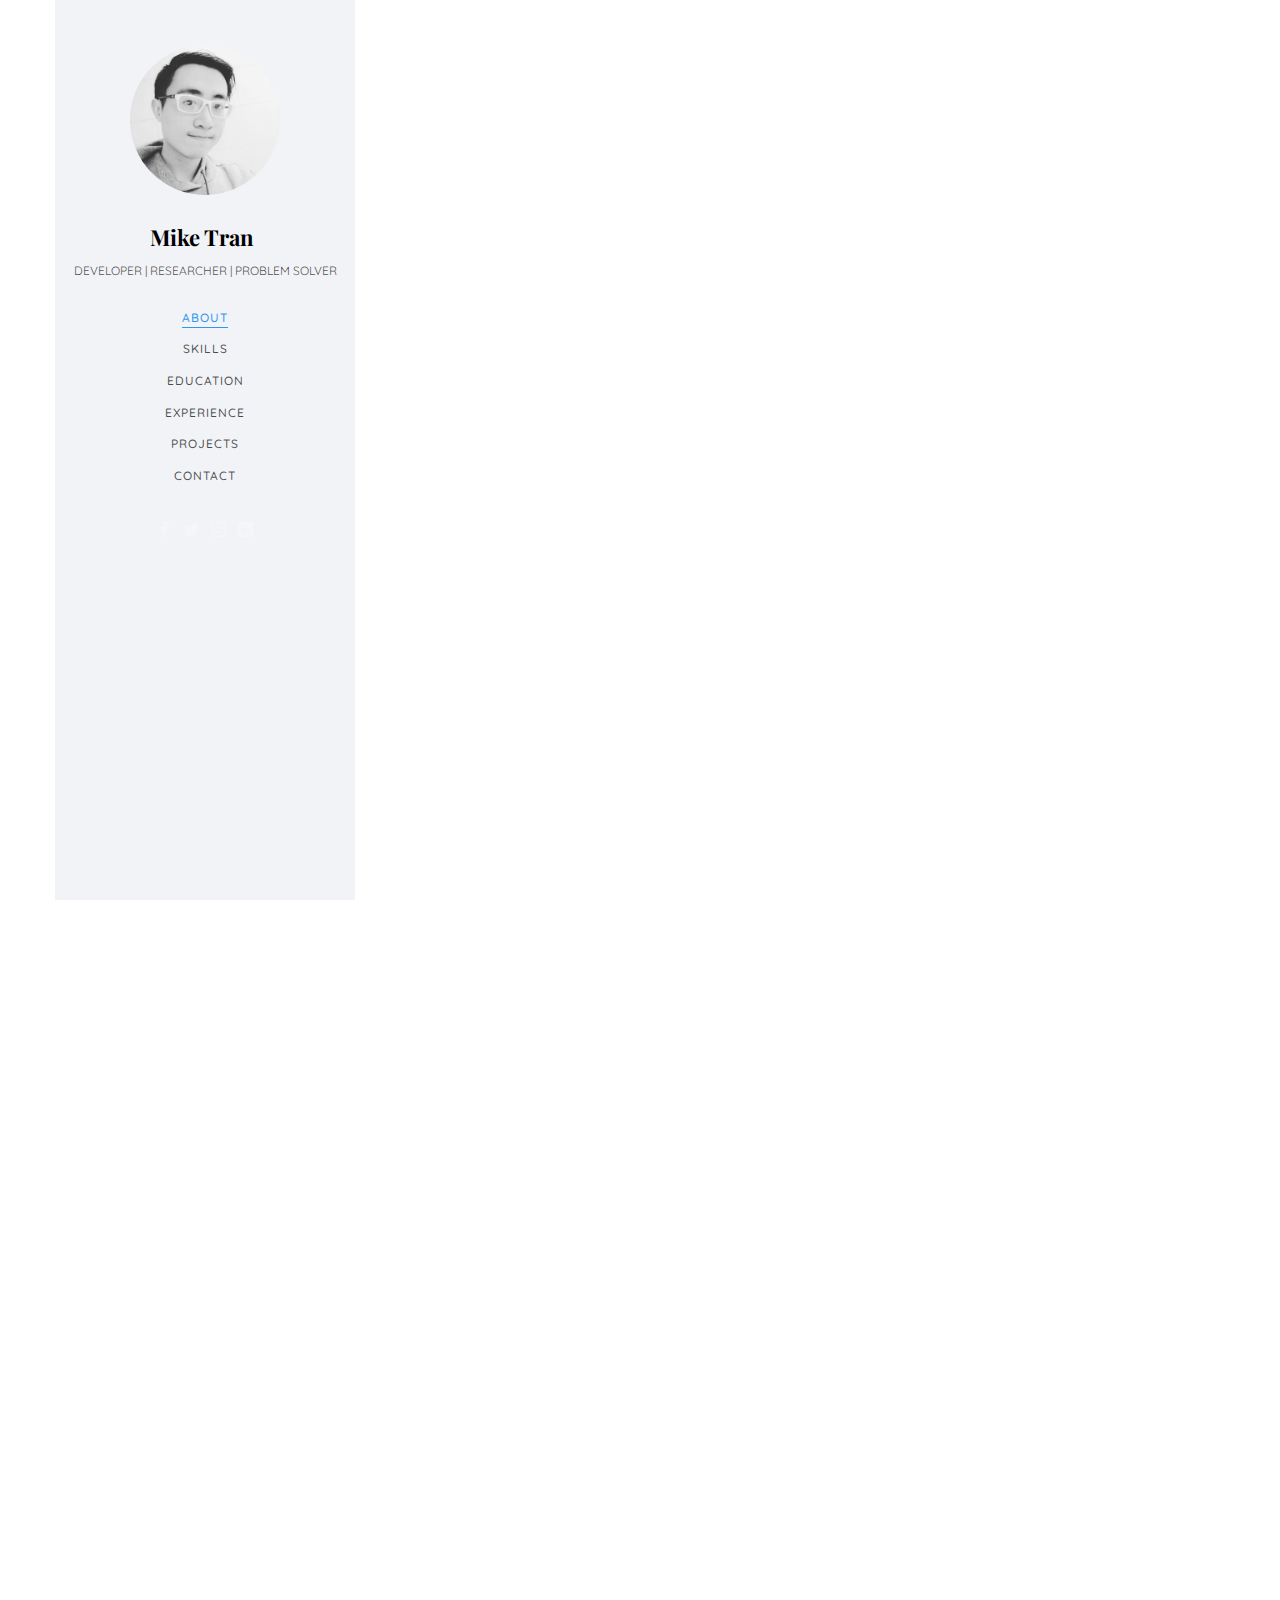
<file: index.html>
<!DOCTYPE HTML>
<html>
	<head>
	<meta charset="utf-8">
	<meta http-equiv="X-UA-Compatible" content="IE=edge">
	<title>Mike Tran</title>
	<meta name="viewport" content="width=device-width, initial-scale=1">
	<meta name="description" content="" />
	<meta name="keywords" content="portfolio, personal, CV, resume" />
	<meta name="author" content="mike-tran" />

  <!-- Facebook and Twitter integration -->
	<meta property="og:title" content=""/>
	<meta property="og:image" content=""/>
	<meta property="og:url" content=""/>
	<meta property="og:site_name" content=""/>
	<meta property="og:description" content=""/>
	<meta name="twitter:title" content="" />
	<meta name="twitter:image" content="" />
	<meta name="twitter:url" content="" />
	<meta name="twitter:card" content="" />

	<!-- Place favicon.ico and apple-touch-icon.png in the root directory -->
	<!-- <link rel="shortcut icon" href="favicon.ico"> -->

	<link href="https://fonts.googleapis.com/css?family=Quicksand:300,400,500,700" rel="stylesheet">
	<link href="https://fonts.googleapis.com/css?family=Playfair+Display:400,400i,700" rel="stylesheet">
	
	<!-- Animate.css -->
	<link rel="stylesheet" href="css/animate.css">
	<!-- Icomoon Icon Fonts-->
	<link rel="stylesheet" href="css/icomoon.css">
	<!-- Bootstrap  -->
	<link rel="stylesheet" href="css/bootstrap.css">
	<!-- Flexslider  -->
	<link rel="stylesheet" href="css/flexslider.css">
	<!-- Flaticons  -->
	<!-- <link rel="stylesheet" href="fonts/flaticon/font/flaticon.css"> -->
	<!-- Owl Carousel -->
	<link rel="stylesheet" href="css/owl.carousel.min.css">
	<link rel="stylesheet" href="css/owl.theme.default.min.css">
	<!-- Theme style  -->
	<link rel="stylesheet" href="css/style.css">

	<!-- Modernizr JS -->
	<script src="js/modernizr-2.6.2.min.js"></script>
	<!-- FOR IE9 below -->
	<!--[if lt IE 9]>
	<script src="js/respond.min.js"></script>
	<![endif]-->

	</head>
	<body>
	<div id="colorlib-page">
		<div class="container-wrap">
		<a href="#" class="js-colorlib-nav-toggle colorlib-nav-toggle" data-toggle="collapse" data-target="#navbar" aria-expanded="false" aria-controls="navbar"><i></i></a>
		<aside id="colorlib-aside" role="complementary" class="border js-fullheight">
			<div class="text-center">
				<div class="author-img" style="background-image: url(images/about.jpg);"></div>
				<h1 id="colorlib-logo"><a href="index.html">Mike Tran</a></h1>
				<span class="position">Developer | Researcher | Problem Solver</span>
			</div>
			<nav id="colorlib-main-menu" role="navigation" class="navbar">
				<div id="navbar" class="collapse">
					<ul>
						<!-- <li class="active"><a href="#" data-nav-section="home">Home</a></li> -->
						<li><a href="#" data-nav-section="about">About</a></li>
						<li><a href="#" data-nav-section="services">Skills</a></li>
						<li><a href="#" data-nav-section="education">Education</a></li>
						<li><a href="#" data-nav-section="experience">Experience</a></li>
						<li><a href="#" data-nav-section="work">Projects</a></li>
						<li><a href="#" data-nav-section="contact">Contact</a></li>
					</ul>
				</div>
			</nav>

			<div class="colorlib-footer">
				<ul>
					<li><a href="#"><i class="icon-facebook2"></i></a></li>
					<li><a href="#"><i class="icon-twitter2"></i></a></li>
					<li><a href="#"><i class="icon-instagram"></i></a></li>
					<li><a href="#"><i class="icon-linkedin2"></i></a></li>
				</ul>
			</div>

		</aside>

		<div id="colorlib-main">
			<!-- <section id="colorlib-hero" class="js-fullheight" data-section="home">
				<div class="flexslider js-fullheight">
					<ul class="slides">
					<li style="background-image: url(images/bw1.jpeg);"></li>
				   	<li>
				   		<div class="overlay"></div>
				   		<div class="container-fluid">
				   			<div class="row">
					   			<div class="col-md-6 col-md-offset-3 col-md-pull-3 col-sm-12 col-xs-12 js-fullheight slider-text">
					   				<div class="slider-text-inner js-fullheight">
					   					<div class="desc">
						   					<h1>Hi! <br>I'm Mike</h1>
						   					<h2>I got my MS in Computer Science in 2016, and have been working 
												as a research assisstant and tech lead at the University of Texas at Dallas </h2>
												<div> </div>
												<p><a class="btn btn-primary btn-learn"> CV <i class="icon-download4"></i></a></p>
											</div>
					   				</div>
					   			</div>
					   		</div>
				   		</div>
					   </li>
					<li style="background-image: url(images/img_bg_2.jpg);"></li>
				   	<li>
				   		<div class="overlay"></div>
				   		<div class="container-fluid">
				   			<div class="row">
					   			<div class="col-md-6 col-md-offset-3 col-md-pull-3 col-sm-12 col-xs-12 js-fullheight slider-text">
					   				<div class="slider-text-inner">
					   					<div class="desc">
						   					<h1>I am <br>a Programmer </h1>
												<h2>who work as a Full Stack Developer, Java Programmer, and Unity Developer </h2>
												<p><a class="btn btn-primary btn-learn" href="#" data-nav-section="work">View Projects <i class="icon-briefcase3"></i></a></p>
												<a href="#work">View Projects <i class="icon-briefcase3"></i></a>
											</div>
					   				</div>
					   			</div>
					   		</div>
				   		</div>
				   	</li>
				  	</ul>
			  	</div>
			</section> -->

			<section class="colorlib-about" data-section="about">
				<div class="colorlib-narrow-content">
					<div class="row">
						<div class="col-md-12">
							<div class="row row-bottom-padded-sm animate-box" data-animate-effect="fadeInLeft">
								<div class="col-md-12">
									<div class="about-desc">
										<span class="heading-meta">About me</span>
										<h2 class="colorlib-heading">Who Am I?</h2>
										<p><strong>Hi I'm Mike Tran.</strong> I am an enthusiastic, hard-working and motivating programmer who excels at problem solving. I've always loved coding
											and anything computer-related which led me to pursue 
											my BS and MS in Computer Science. From then, I have been working as a research assisstant and tech lead at the University of Texas at Dallas. 
											With a Software Engineering lab, I got several publications in prestige conferences. My work involved applying Machine Learning, Deep Learning 
											and NLP methods for Software Engineering. Moving to a different lab, I was promoted to become the Tech Lead of a Unity-developer group. 
											We developed a simulation to help high school students learn Physics. The project was backed by a million-dollar NFS funding. 
											Currently, I'm pursing a MSC in Information Technology System. 
										</p>
									</div>
								</div>
							</div>
							<!-- <div class="row">
								<div class="col-md-3 animate-box" data-animate-effect="fadeInLeft">
									<div class="services color-1">
										<span class="icon2"><i class="icon-bulb"></i></span>
										<h3>Problem Solver </h3>
									</div>
								</div>
								<div class="col-md-3 animate-box" data-animate-effect="fadeInRight">
									<div class="services color-2">
										<span class="icon2"><i class="icon-globe-outline"></i></span>
										<h3>Web Developer</h3>
									</div>
								</div>
								<div class="col-md-3 animate-box" data-animate-effect="fadeInTop">
									<div class="services color-3">
										<span class="icon2"><i class="icon-data"></i></span>
										<h3>Software Engineerer</h3>
									</div>
								</div>
								<div class="col-md-3 animate-box" data-animate-effect="fadeInBottom">
									<div class="services color-4">
										<span class="icon2"><i class="icon-stack3"></i></span>
										<h3>Unity Developer</h3>
									</div>
								</div>
							</div> -->
						</div>
					</div>
				</div>
			</section>


			
			<section class="colorlib-services" data-section="services">
				<div class="colorlib-narrow-content">
					<div class="row">
						<div class="col-md-6 col-md-offset-3 col-md-pull-3 animate-box" data-animate-effect="fadeInLeft">
							<span class="heading-meta">What I do?</span>
							<h2 class="colorlib-heading">Here are some of my expertise</h2>
						</div>
					</div>
					<div class="row row-pt-md">
						<div class="col-md-12 animate-box">
							<div class="services color-1">
								<span class="icon text-center">
									<i class="icon-bulb"></i>
								</span>
								<div class="desc">
									<h3>Problem Solver</h3>
									As a research assisstant and a proficient coder, I know how to tackle and solve difficult problems
									<ul>
										<li>Publish multiple publications in top-tier conferences. <a href="https://scholar.google.com/citations?user=Iyt36ZMAAAAJ&hl=en">
											Publication List</a></li>
										<li>Solve 400 <a href="https://leetcode.com/miketran238/">LeetCode</a> questions</li>
									</ul>
								</div>
							</div>
						</div>
						<div class="col-md-12 animate-box">
							<div class="services color-2">
								<span class="icon text-center">
									<i class="icon-data"></i>
								</span>
								<div class="desc">
									<h3>Software Engineer (SE)</h3>
									I have solid knowledge and experience of SE, from both academia and industry perspectives.
									<ul>
										<li>Experienced with SE concepts like Agile and OOP</li>
										<li>Work as a teaching assisstant for Object-oriented Design master-level class for 2 semesters</li>
										<li>Research and publish under the SE field </li>
										<li>Familiar with Git and distributed version-control systems</li>
									</ul>
								</div>
							</div>
						</div>
						<div class="col-md-12  animate-box">
							<div class="services color-3">
								<span class="icon text-center">
									<i class="icon-stack3"></i>
								</span>
								<div class="desc">
									<h3>Unity Developer</h3>
									<ul>
										<li>Develop VIGOR, a project for observing the Gravitational Waves of the binary black holes phenomenon </li>
										<li>Lead a team of Unity developers to engineer STEPP, a simulation project to help high school students
											learn Physics. 
										</li>
									</ul>
									
								</div>
							</div>
						</div>
						<!-- <div class="col-md-4 text-center animate-box">
							<div class="services color-4">
								<span class="icon">
									<i class="icon-layers2"></i>
								</span>
								<div class="desc">
									<h3>Graphic Design</h3>
									<p>Separated they live in Bookmarksgrove right at the coast of the Semantics</p>
								</div>
							</div>
						</div>
						<div class="col-md-4 text-center animate-box">
							<div class="services color-5">
								<span class="icon">
									<i class="icon-data"></i>
								</span>
								<div class="desc">
									<h3>Software</h3>
									<p>Separated they live in Bookmarksgrove right at the coast of the Semantics</p>
								</div>
							</div>
						</div>
						<div class="col-md-4 text-center animate-box">
							<div class="services color-6">
								<span class="icon">
									<i class="icon-phone3"></i>
								</span>
								<div class="desc">
									<h3>Application</h3>
									<p>Separated they live in Bookmarksgrove right at the coast of the Semantics</p>
								</div>
							</div>
						</div> -->
					</div>
					<div class="row">
							<div class="col-md-6 col-md-offset-3 col-md-pull-3 animate-box" data-animate-effect="fadeInLeft">
								<h2 class="colorlib-heading animate-box">My Skills</h2>
							</div>
						</div>
					<div class="row">
							<div class="col-md-6 animate-box" data-animate-effect="fadeInLeft">
								<div class="progress-wrap">
									<h3>Java Programmer</h3>
									<div class="progress">
										 <div class="progress-bar color-7" role="progressbar" aria-valuenow="90"
										  aria-valuemin="0" aria-valuemax="100" style="width:90%">
										<span>90%</span>
										  </div>
									</div>
								</div>
							</div>
							<div class="col-md-6 animate-box" data-animate-effect="fadeInRight">
								<div class="progress-wrap">
									<h3>Unity Developer</h3>
									<div class="progress">
										 <div class="progress-bar color-2" role="progressbar" aria-valuenow="85"
										  aria-valuemin="0" aria-valuemax="100" style="width:85%">
										<span>85%</span>
										  </div>
									</div>
								</div>
							</div>
							<div class="col-md-6 animate-box" data-animate-effect="fadeInLeft">
								<div class="progress-wrap">
									<h3>Web Developer</h3>
									<div class="progress">
										 <div class="progress-bar color-3" role="progressbar" aria-valuenow="70"
										  aria-valuemin="0" aria-valuemax="100" style="width:70%">
										<span>70%</span>
										  </div>
									</div>
								</div>
							</div>
							<div class="col-md-6 animate-box" data-animate-effect="fadeInRight">
								<div class="progress-wrap">
									<h3>Data Scientist</h3>
									<div class="progress">
										 <div class="progress-bar color-5" role="progressbar" aria-valuenow="60"
										  aria-valuemin="0" aria-valuemax="100" style="width:60%">
										<span>60%</span>
										  </div>
									</div>
								</div>
							</div>
							<!-- <div class="col-md-6 animate-box" data-animate-effect="fadeInLeft">
								<div class="progress-wrap">
									<h3>JavaScript</h3>
									<div class="progress">
										 <div class="progress-bar color-4" role="progressbar" aria-valuenow="70"
										  aria-valuemin="0" aria-valuemax="100" style="width:70%">
										<span>70%</span>
										  </div>
									</div>
								</div>
							</div>
							<div class="col-md-6 animate-box" data-animate-effect="fadeInRight">
								<div class="progress-wrap">
									<h3>CSS</h3>
									<div class="progress">
										 <div class="progress-bar color-6" role="progressbar" aria-valuenow="80"
										  aria-valuemin="0" aria-valuemax="100" style="width:80%">
										<span>80%</span>
										  </div>
									</div>
								</div>
							</div> -->
						</div>
				</div>
			</section>
			
			<!-- <div id="colorlib-counter" class="colorlib-counters" style="background-image: url(images/cover_bg_1.jpg);" data-stellar-background-ratio="0.5">
				<div class="overlay"></div>
				<div class="colorlib-narrow-content">
					<div class="row">
					</div>
					<div class="row">
						<div class="col-md-3 text-center animate-box">
							<span class="colorlib-counter js-counter" data-from="0" data-to="309" data-speed="5000" data-refresh-interval="50"></span>
							<span class="colorlib-counter-label">Cups of coffee</span>
						</div>
						<div class="col-md-3 text-center animate-box">
							<span class="colorlib-counter js-counter" data-from="0" data-to="356" data-speed="5000" data-refresh-interval="50"></span>
							<span class="colorlib-counter-label">Projects</span>
						</div>
						<div class="col-md-3 text-center animate-box">
							<span class="colorlib-counter js-counter" data-from="0" data-to="30" data-speed="5000" data-refresh-interval="50"></span>
							<span class="colorlib-counter-label">Clients</span>
						</div>
						<div class="col-md-3 text-center animate-box">
							<span class="colorlib-counter js-counter" data-from="0" data-to="10" data-speed="5000" data-refresh-interval="50"></span>
							<span class="colorlib-counter-label">Partners</span>
						</div>
					</div>
				</div>
			</div> -->

			<!-- <section class="colorlib-skills" data-section="skills">
				<div class="colorlib-narrow-content">
					
				</div>
			</section> -->

			<section class="colorlib-education" data-section="education">
				<div class="colorlib-narrow-content">
					<div class="row">
						<div class="col-md-6 col-md-offset-3 col-md-pull-3 animate-box" data-animate-effect="fadeInLeft">
							<span class="heading-meta">Education</span>
							<h2 class="colorlib-heading animate-box">Education</h2>
						</div>
					</div>
					<div class="row">
						<div class="col-md-12 animate-box" data-animate-effect="fadeInLeft">
							<div class="fancy-collapse-panel">
								<div class="panel-group" id="accordion" role="tablist" aria-multiselectable="true">
									<div class="panel panel-default">
									    <div class="panel-heading" role="tab" id="headingOne">
									        <h4 class="panel-title">
									            <a data-toggle="collapse" data-parent="#accordion" href="#collapseOne" aria-expanded="true" aria-controls="collapseOne">
													Master of Science in Computer Science
									            </a>
									        </h4>
									    </div>
									    <div id="collapseOne" class="panel-collapse collapse in" role="tabpanel" aria-labelledby="headingOne">
									         <div class="panel-body">
									            <div class="row">
										      		<div class="col-md-8">
										      			<p>University of Texas at Dallas </p>
													  </div>
													  <div class="col-md-2">
															<p>Class of 2016</p>
														</div>
										      		<div class="col-md-2">
										      			<p>GPA 3.75</p>
													  </div>
													  <!-- <div class="panel-body">
													<p>University of Texas at Dallas - Class of 2016 </p>
													<p>GPA: 3.75</p>
													</div> -->
										      	</div>
									         </div>
									    </div>
									</div>
									<div class="panel panel-default">
									    <div class="panel-heading" role="tab" id="headingTwo">
									        <h4 class="panel-title">
									            <a class="collapsed" data-toggle="collapse" data-parent="#accordion" href="#collapseTwo" aria-expanded="false" aria-controls="collapseTwo">Bachelor Degree of Computer Science
									            </a>
									        </h4>
									    </div>
									    <div id="collapseTwo" class="panel-collapse collapse" role="tabpanel" aria-labelledby="headingTwo">
									        <div class="panel-body">
													<div class="row">
															<div class="col-md-8">
																<p>Truman State University </p>
															</div>
															<div class="col-md-2">
																  <p>Class of 2014</p>
															  </div>
															<div class="col-md-2">
																<p>GPA 3.46</p>
															</div>
															<!-- <div class="panel-body">
														  <p>University of Texas at Dallas - Class of 2016 </p>
														  <p>GPA: 3.75</p>
														  </div> -->
														</div>
									            <!-- <p>Far far away, behind the word <strong>mountains</strong>, far from the countries Vokalia and Consonantia, there live the blind texts. Separated they live in Bookmarksgrove right at the coast of the Semantics, a large language ocean.</p>
													<ul>
														<li>Separated they live in Bookmarksgrove right</li>
														<li>Separated they live in Bookmarksgrove right</li>
													</ul> -->
									        </div>
									    </div>
									</div>
									<!-- <div class="panel panel-default">
									    <div class="panel-heading" role="tab" id="headingThree">
									        <h4 class="panel-title">
									            <a class="collapsed" data-toggle="collapse" data-parent="#accordion" href="#collapseThree" aria-expanded="false" aria-controls="collapseThree">Diploma in Information Technology
									            </a>
									        </h4>
									    </div>
									    <div id="collapseThree" class="panel-collapse collapse" role="tabpanel" aria-labelledby="headingThree">
									        <div class="panel-body">
									            <p>Far far away, behind the word <strong>mountains</strong>, far from the countries Vokalia and Consonantia, there live the blind texts. Separated they live in Bookmarksgrove right at the coast of the Semantics, a large language ocean.</p>	
									        </div>
									    </div>
									</div>

									<div class="panel panel-default">
									    <div class="panel-heading" role="tab" id="headingFour">
									        <h4 class="panel-title">
									            <a class="collapsed" data-toggle="collapse" data-parent="#accordion" href="#collapseFour" aria-expanded="false" aria-controls="collapseFour">Diploma in Information Technology
									            </a>
									        </h4>
									    </div>
									    <div id="collapseFour" class="panel-collapse collapse" role="tabpanel" aria-labelledby="headingFour">
									        <div class="panel-body">
									            <p>Far far away, behind the word <strong>mountains</strong>, far from the countries Vokalia and Consonantia, there live the blind texts. Separated they live in Bookmarksgrove right at the coast of the Semantics, a large language ocean.</p>	
									        </div>
									    </div>
									</div>

									<div class="panel panel-default">
									    <div class="panel-heading" role="tab" id="headingFive">
									        <h4 class="panel-title">
									            <a class="collapsed" data-toggle="collapse" data-parent="#accordion" href="#collapseFive" aria-expanded="false" aria-controls="collapseFive">High School Secondary Education
									            </a>
									        </h4>
									    </div>
									    <div id="collapseFive" class="panel-collapse collapse" role="tabpanel" aria-labelledby="headingFive">
									        <div class="panel-body">
									            <p>Far far away, behind the word <strong>mountains</strong>, far from the countries Vokalia and Consonantia, there live the blind texts. Separated they live in Bookmarksgrove right at the coast of the Semantics, a large language ocean.</p>	
									        </div>
									    </div>
									</div> -->
								</div>
							</div>
						</div>
					</div>
				</div>
			</section>

			<section class="colorlib-experience" data-section="experience">
				<div class="colorlib-narrow-content">
					<div class="row">
						<div class="col-md-6 col-md-offset-3 col-md-pull-3 animate-box" data-animate-effect="fadeInLeft">
							<span class="heading-meta">Experience</span>
							<h2 class="colorlib-heading animate-box">Work Experience</h2>
						</div>
					</div>
					<div class="row">
						<div class="col-md-12">
				         <div class="timeline-centered">
					         <article class="timeline-entry animate-box" data-animate-effect="fadeInLeft">
					            <div class="timeline-entry-inner">
					               <div class="timeline-icon color-1">
					                  <i class="icon-pen2"></i>
					               </div>
					               <div class="timeline-label">
										<div class="col-md-5">
												<h2>Tech Lead</h2>
											</div>
											<div class="col-md-5" style="font-style: italic;">
												University of Texas at Dallas
											  </div>
											<div class="col-md-2" style="text-align: right;">
												2018-2019
											</div>
										</p>
									  <p class="clear-fix">
										  Lead a team of Unity developers to engineer an education simulation which helps high school students learn
										  Physics.
									  </p>
									  <p>
										  Gather requirements from PIs and teachers to communicate ideas with the development team.
									  </p>
									  <p>
										  Test & Deploy the Unity app on multiple platforms included Windows/MacOS/WebGL.
									  </p>
					               </div>
					            </div>
							 </article>
							 
					         <article class="timeline-entry animate-box" data-animate-effect="fadeInRight">
					            <div class="timeline-entry-inner">
					               <div class="timeline-icon color-2">
					                  <i class="icon-pen2"></i>
								   </div>
								   <div class="timeline-label">
										<div class="col-md-5">
												<h2>Research Assisstant</h2>
											</div>
											<div class="col-md-5" style="font-style: italic;">
												University of Texas at Dallas
											  </div>
											<div class="col-md-2" style="text-align: right;">
												2016-2018
											</div>
										</p>
									  <p class="clear-fix">
											Research on Software Engineering problems.
									  </p>
									  <p>
											Explore solutions and apply AI & ML methods to solve the problems.
									  </p>
									  <p>
											Develop the solutions as tools and write reports for publications.
									  </p>
					               </div>
					            </div>
					         </article>

					         <article class="timeline-entry animate-box" data-animate-effect="fadeInLeft">
					            <div class="timeline-entry-inner">
					               <div class="timeline-icon color-3">
					                  <i class="icon-pen2"></i>
								   </div>
								   <div class="timeline-label">
										<div class="col-md-6">
												<h2>Front End Mobile Developer</h2>
											</div>
											<div class="col-md-4" style="font-style: italic;">
												Sabre Corporation
											  </div>
											<div class="col-md-2" style="text-align: right;">
												2015
											</div>
										</p>
									  <p class="clear-fix">
											Learn Xcode and Objective-C
									  </p>
									  <p>
											Fix bugs and improve the UI/UX of the mobile app used by cabin attendants to bid/view/change flight schedule
									  </p>
					               </div>
					            </div>
					         </article>
					         <article class="timeline-entry begin animate-box" data-animate-effect="fadeInBottom">
					            <div class="timeline-entry-inner">
					               <div class="timeline-icon color-none">
					               </div>
					            </div>
					         </article>
					      </div>
					   </div>
				   </div>
				</div>
			</section>

			<section class="colorlib-work" data-section="work">
				<div class="colorlib-narrow-content">
					<div class="row">
						<div class="col-md-6 col-md-offset-3 col-md-pull-3 animate-box" data-animate-effect="fadeInLeft">
							<span class="heading-meta">My Work</span>
							<h2 class="colorlib-heading animate-box">Projects</h2>
						</div>
					</div>
					<!-- <div class="row row-bottom-padded-sm animate-box" data-animate-effect="fadeInLeft">
						<div class="col-md-12">
							<p class="work-menu"><span><a href="#" class="active">Graphic Design</a></span> <span><a href="#">Web Design</a></span> <span><a href="#">Software</a></span> <span><a href="#">Apps</a></span></p>
						</div>
					</div> -->
					<div class="row">
						<div class="col-md-6 animate-box" data-animate-effect="fadeInLeft">
							<div class="project" style="background-image: url(images/stepp.png);">
								<div class="desc">
									<div class="con">
										<h2><a style="color:white;" href="https://stepp.utdallas.edu/unity">STEPP</a></h2>
										<span>Unity Simulation</span>
										<!-- <p class="icon">
											<span><a href="#"><i class="icon-share3"></i></a></span>
											<span><a href="#"><i class="icon-eye"></i> 100</a></span>
											<span><a href="#"><i class="icon-heart"></i> 49</a></span>
										</p> -->
									</div>
								</div>
							</div>
						</div>
						<div class="col-md-6 animate-box" data-animate-effect="fadeInRight">
							<div class="project" style="background-image: url(images/areyouhere.png);">
								<div class="desc">
									<div class="con">
										<h2><a style="color:white;" href="https://github.com/AreYouHere-io">Are You Here</a></h2>
										<span>Mobile App with Web Backend</span>
										<!-- <p class="icon">
											<span><a href="#"><i class="icon-share3"></i></a></span>
											<span><a href="#"><i class="icon-eye"></i> 100</a></span>
											<span><a href="#"><i class="icon-heart"></i> 49</a></span>
										</p> -->
									</div>
								</div>
							</div>
						</div>
						<div class="col-md-6 animate-box" data-animate-effect="fadeInTop">
							<div class="project" style="background-image: url(images/jsneat.png);">
								<div class="desc">
									<div class="con">
										<h2><a style="color:white;" href="https://mrstarrynight.github.io/JSNeat/">JS Neat</a></h2>
										<span>Research Project</span>
									</div>
								</div>
							</div>
						</div>
						<div class="col-md-6 animate-box" data-animate-effect="fadeInBottom">
							<div class="project" style="background-image: url(images/bleu.png);">
								<div class="desc">
									<div class="con">
										<h2><a style="color:white;" href="https://doubleblindbleu.github.io/studyBLEU/">Does BLEU work for Code Migration?</a></h2>
										<span>Research Project</span>
									</div>
								</div>
							</div>
						</div>
					</div>
					<!-- <div class="row">
						<div class="col-md-12 animate-box">
							<p><a href="#" class="btn btn-primary btn-lg btn-load-more">Load more <i class="icon-reload"></i></a></p>
						</div>
					</div> -->
				</div>
			</section>

			<section class="colorlib-contact" data-section="contact">
				<div class="colorlib-narrow-content">
					<div class="row">
						<div class="col-md-6 col-md-offset-3 col-md-pull-3 animate-box" data-animate-effect="fadeInLeft">
							<span class="heading-meta">Get in Touch</span>
							<h2 class="colorlib-heading">Contact</h2>
						</div>
					</div>
					<div class="row">
						<div class="col-md-5">
							<div class="colorlib-feature colorlib-feature-sm animate-box" data-animate-effect="fadeInLeft">
								<div class="colorlib-icon">
									<i class="icon-mail6"></i>
								</div>
								<div class="colorlib-text">
									<p><a href="mailto:ngocmike238@gmail.com">ngocmike238@gmail.com</a></p>
								</div>
							</div>
							<div class="colorlib-feature colorlib-feature-sm animate-box" data-animate-effect="fadeInLeft">
								<div class="colorlib-icon">
									<i class="icon-github"></i>
								</div>
								<div class="colorlib-text">
									<p><a href="https://github.com/miketran238">GitHub</a></p>
								</div>
							</div>
							<div class="colorlib-feature colorlib-feature-sm animate-box" data-animate-effect="fadeInLeft">
								<div class="colorlib-icon">
									<i class="icon-phone"></i>
								</div>
								<div class="colorlib-text">
									<p>469-734-5881</p>
								</div>
							</div>
							<div class="colorlib-feature colorlib-feature-sm animate-box" data-animate-effect="fadeInLeft">
								<div class="colorlib-icon">
									<i class="icon-linkedin2"></i>
								</div>
								<div class="colorlib-text">
									<p><a href="https://www.linkedin.com/in/miketran238/">LinkedIn</a></p>
								</div>
							</div>
							<!-- <div class="colorlib-feature colorlib-feature-sm animate-box" data-animate-effect="fadeInLeft">
								<div class="colorlib-icon">
									<i class="icon-phone"></i>
								</div>
								<div class="colorlib-text">
									<p><a href="tel://">+123 456 7890</a></p>
								</div>
							</div> -->
						</div>
						<!-- <div class="col-md-7 col-md-push-1">
							<div class="row">
								<div class="col-md-10 col-md-offset-1 col-md-pull-1 animate-box" data-animate-effect="fadeInRight">
									<form action="">
										<div class="form-group">
											<input type="text" class="form-control" placeholder="Name">
										</div>
										<div class="form-group">
											<input type="text" class="form-control" placeholder="Email">
										</div>
										<div class="form-group">
											<input type="text" class="form-control" placeholder="Subject">
										</div>
										<div class="form-group">
											<textarea name="" id="message" cols="30" rows="7" class="form-control" placeholder="Message"></textarea>
										</div>
										<div class="form-group">
											<input type="submit" class="btn btn-primary btn-send-message" value="Send Message">
										</div>
									</form>
								</div>
								
							</div>
						</div> -->
					</div>
				</div>
			</section>

		</div><!-- end:colorlib-main -->
	</div><!-- end:container-wrap -->
	</div><!-- end:colorlib-page -->

	<!-- jQuery -->
	<script src="js/jquery.min.js"></script>
	<!-- jQuery Easing -->
	<script src="js/jquery.easing.1.3.js"></script>
	<!-- Bootstrap -->
	<script src="js/bootstrap.min.js"></script>
	<!-- Waypoints -->
	<script src="js/jquery.waypoints.min.js"></script>
	<!-- Flexslider -->
	<script src="js/jquery.flexslider.js"></script>
	<!-- Owl carousel -->
	<script src="js/owl.carousel.min.js"></script>
	<!-- Counters -->
	<script src="js/jquery.countTo.js"></script>
	
	
	<!-- MAIN JS -->
	<script src="js/main.js"></script>

	</body>
</html>
</file>
<file: css/icomoon.css>
@font-face {
  font-family: 'icomoon';
  src:  url('fonts/icomoon.eot?6py85u');
  src:  url('fonts/icomoon.eot?6py85u#iefix') format('embedded-opentype'),
    url('fonts/icomoon.ttf?6py85u') format('truetype'),
    url('fonts/icomoon.woff?6py85u') format('woff'),
    url('fonts/icomoon.svg?6py85u#icomoon') format('svg');
  font-weight: normal;
  font-style: normal;
}

[class^="icon-"], [class*=" icon-"] {
  /* use !important to prevent issues with browser extensions that change fonts */
  font-family: 'icomoon' !important;
  speak: none;
  font-style: normal;
  font-weight: normal;
  font-variant: normal;
  text-transform: none;
  line-height: 1;

  /* Better Font Rendering =========== */
  -webkit-font-smoothing: antialiased;
  -moz-osx-font-smoothing: grayscale;
}

.icon-times:before {
  content: "\e930";
}
.icon-tick:before {
  content: "\e931";
}
.icon-plus:before {
  content: "\e932";
}
.icon-minus:before {
  content: "\e933";
}
.icon-equals:before {
  content: "\e934";
}
.icon-divide:before {
  content: "\e935";
}
.icon-chevron-right:before {
  content: "\e936";
}
.icon-chevron-left:before {
  content: "\e937";
}
.icon-arrow-right-thick:before {
  content: "\e938";
}
.icon-arrow-left-thick:before {
  content: "\e939";
}
.icon-th-small:before {
  content: "\e93a";
}
.icon-th-menu:before {
  content: "\e93b";
}
.icon-th-list:before {
  content: "\e93c";
}
.icon-th-large:before {
  content: "\e93d";
}
.icon-home:before {
  content: "\e93e";
}
.icon-arrow-forward:before {
  content: "\e93f";
}
.icon-arrow-back:before {
  content: "\e940";
}
.icon-rss:before {
  content: "\e941";
}
.icon-location:before {
  content: "\e942";
}
.icon-link:before {
  content: "\e943";
}
.icon-image:before {
  content: "\e944";
}
.icon-arrow-up-thick:before {
  content: "\e945";
}
.icon-arrow-down-thick:before {
  content: "\e946";
}
.icon-starburst:before {
  content: "\e947";
}
.icon-starburst-outline:before {
  content: "\e948";
}
.icon-star3:before {
  content: "\e949";
}
.icon-flow-children:before {
  content: "\e94a";
}
.icon-export:before {
  content: "\e94b";
}
.icon-delete2:before {
  content: "\e94c";
}
.icon-delete-outline:before {
  content: "\e94d";
}
.icon-cloud-storage:before {
  content: "\e94e";
}
.icon-wi-fi:before {
  content: "\e94f";
}
.icon-heart:before {
  content: "\e950";
}
.icon-flash:before {
  content: "\e951";
}
.icon-cancel:before {
  content: "\e952";
}
.icon-backspace:before {
  content: "\e953";
}
.icon-attachment:before {
  content: "\e954";
}
.icon-arrow-move:before {
  content: "\e955";
}
.icon-warning:before {
  content: "\e956";
}
.icon-user:before {
  content: "\e957";
}
.icon-radar:before {
  content: "\e958";
}
.icon-lock-open:before {
  content: "\e959";
}
.icon-lock-closed:before {
  content: "\e95a";
}
.icon-location-arrow:before {
  content: "\e95b";
}
.icon-info:before {
  content: "\e95c";
}
.icon-user-delete:before {
  content: "\e95d";
}
.icon-user-add:before {
  content: "\e95e";
}
.icon-media-pause:before {
  content: "\e95f";
}
.icon-group:before {
  content: "\e960";
}
.icon-chart-pie:before {
  content: "\e961";
}
.icon-chart-line:before {
  content: "\e962";
}
.icon-chart-bar:before {
  content: "\e963";
}
.icon-chart-area:before {
  content: "\e964";
}
.icon-video:before {
  content: "\e965";
}
.icon-point-of-interest:before {
  content: "\e966";
}
.icon-infinity:before {
  content: "\e967";
}
.icon-globe:before {
  content: "\e968";
}
.icon-eye:before {
  content: "\e969";
}
.icon-cog:before {
  content: "\e96a";
}
.icon-camera:before {
  content: "\e96b";
}
.icon-upload:before {
  content: "\e96c";
}
.icon-scissors:before {
  content: "\e96d";
}
.icon-refresh:before {
  content: "\e96e";
}
.icon-pin:before {
  content: "\e96f";
}
.icon-key:before {
  content: "\e970";
}
.icon-info-large:before {
  content: "\e971";
}
.icon-eject:before {
  content: "\e972";
}
.icon-download:before {
  content: "\e973";
}
.icon-zoom:before {
  content: "\e974";
}
.icon-zoom-out:before {
  content: "\e975";
}
.icon-zoom-in:before {
  content: "\e976";
}
.icon-sort-numerically:before {
  content: "\e977";
}
.icon-sort-alphabetically:before {
  content: "\e978";
}
.icon-input-checked:before {
  content: "\e979";
}
.icon-calender:before {
  content: "\e97a";
}
.icon-world2:before {
  content: "\e97b";
}
.icon-notes:before {
  content: "\e97c";
}
.icon-code:before {
  content: "\e97d";
}
.icon-arrow-sync:before {
  content: "\e97e";
}
.icon-arrow-shuffle:before {
  content: "\e97f";
}
.icon-arrow-repeat:before {
  content: "\e980";
}
.icon-arrow-minimise:before {
  content: "\e981";
}
.icon-arrow-maximise:before {
  content: "\e982";
}
.icon-arrow-loop:before {
  content: "\e983";
}
.icon-anchor:before {
  content: "\e984";
}
.icon-spanner:before {
  content: "\e985";
}
.icon-puzzle:before {
  content: "\e986";
}
.icon-power:before {
  content: "\e987";
}
.icon-plane:before {
  content: "\e988";
}
.icon-pi:before {
  content: "\e989";
}
.icon-phone:before {
  content: "\e98a";
}
.icon-microphone2:before {
  content: "\e98b";
}
.icon-media-rewind:before {
  content: "\e98c";
}
.icon-flag:before {
  content: "\e98d";
}
.icon-adjust-brightness:before {
  content: "\e98e";
}
.icon-waves:before {
  content: "\e98f";
}
.icon-social-twitter:before {
  content: "\e990";
}
.icon-social-facebook:before {
  content: "\e991";
}
.icon-social-dribbble:before {
  content: "\e992";
}
.icon-media-stop:before {
  content: "\e993";
}
.icon-media-record:before {
  content: "\e994";
}
.icon-media-play:before {
  content: "\e995";
}
.icon-media-fast-forward:before {
  content: "\e996";
}
.icon-media-eject:before {
  content: "\e997";
}
.icon-social-vimeo:before {
  content: "\e998";
}
.icon-social-tumbler:before {
  content: "\e999";
}
.icon-social-skype:before {
  content: "\e99a";
}
.icon-social-pinterest:before {
  content: "\e99b";
}
.icon-social-linkedin:before {
  content: "\e99c";
}
.icon-social-last-fm:before {
  content: "\e99d";
}
.icon-social-github:before {
  content: "\e99e";
}
.icon-social-flickr:before {
  content: "\e99f";
}
.icon-at:before {
  content: "\e9a0";
}
.icon-times-outline:before {
  content: "\e9a1";
}
.icon-plus-outline:before {
  content: "\e9a2";
}
.icon-minus-outline:before {
  content: "\e9a3";
}
.icon-tick-outline:before {
  content: "\e9a4";
}
.icon-th-large-outline:before {
  content: "\e9a5";
}
.icon-equals-outline:before {
  content: "\e9a6";
}
.icon-divide-outline:before {
  content: "\e9a7";
}
.icon-chevron-right-outline:before {
  content: "\e9a8";
}
.icon-chevron-left-outline:before {
  content: "\e9a9";
}
.icon-arrow-right-outline:before {
  content: "\e9aa";
}
.icon-arrow-left-outline:before {
  content: "\e9ab";
}
.icon-th-small-outline:before {
  content: "\e9ac";
}
.icon-th-menu-outline:before {
  content: "\e9ad";
}
.icon-th-list-outline:before {
  content: "\e9ae";
}
.icon-news2:before {
  content: "\e9b1";
}
.icon-home-outline:before {
  content: "\e9b2";
}
.icon-arrow-up-outline:before {
  content: "\e9b3";
}
.icon-arrow-forward-outline:before {
  content: "\e9b4";
}
.icon-arrow-down-outline:before {
  content: "\e9b5";
}
.icon-arrow-back-outline:before {
  content: "\e9b6";
}
.icon-trash3:before {
  content: "\e9b7";
}
.icon-rss-outline:before {
  content: "\e9b8";
}
.icon-message:before {
  content: "\e9b9";
}
.icon-location-outline:before {
  content: "\e9ba";
}
.icon-link-outline:before {
  content: "\e9bb";
}
.icon-image-outline:before {
  content: "\e9bc";
}
.icon-export-outline:before {
  content: "\e9bd";
}
.icon-cross:before {
  content: "\e9be";
}
.icon-wi-fi-outline:before {
  content: "\e9bf";
}
.icon-star-outline:before {
  content: "\e9c0";
}
.icon-media-pause-outline:before {
  content: "\e9c1";
}
.icon-mail:before {
  content: "\e9c2";
}
.icon-heart-outline:before {
  content: "\e9c3";
}
.icon-flash-outline:before {
  content: "\e9c4";
}
.icon-cancel-outline:before {
  content: "\e9c5";
}
.icon-beaker:before {
  content: "\e9c6";
}
.icon-arrow-move-outline:before {
  content: "\e9c7";
}
.icon-watch2:before {
  content: "\e9c8";
}
.icon-warning-outline:before {
  content: "\e9c9";
}
.icon-time:before {
  content: "\e9ca";
}
.icon-radar-outline:before {
  content: "\e9cb";
}
.icon-lock-open-outline:before {
  content: "\e9cc";
}
.icon-location-arrow-outline:before {
  content: "\e9cd";
}
.icon-info-outline:before {
  content: "\e9ce";
}
.icon-backspace-outline:before {
  content: "\e9cf";
}
.icon-attachment-outline:before {
  content: "\e9d0";
}
.icon-user-outline:before {
  content: "\e9d1";
}
.icon-user-delete-outline:before {
  content: "\e9d2";
}
.icon-user-add-outline:before {
  content: "\e9d3";
}
.icon-lock-closed-outline:before {
  content: "\e9d4";
}
.icon-group-outline:before {
  content: "\e9d5";
}
.icon-chart-pie-outline:before {
  content: "\e9d6";
}
.icon-chart-line-outline:before {
  content: "\e9d7";
}
.icon-chart-bar-outline:before {
  content: "\e9d8";
}
.icon-chart-area-outline:before {
  content: "\e9d9";
}
.icon-video-outline:before {
  content: "\e9da";
}
.icon-point-of-interest-outline:before {
  content: "\e9db";
}
.icon-map:before {
  content: "\e9dc";
}
.icon-key-outline:before {
  content: "\e9dd";
}
.icon-infinity-outline:before {
  content: "\e9de";
}
.icon-globe-outline:before {
  content: "\e9df";
}
.icon-eye-outline:before {
  content: "\e9e0";
}
.icon-cog-outline:before {
  content: "\e9e1";
}
.icon-camera-outline:before {
  content: "\e9e2";
}
.icon-upload-outline:before {
  content: "\e9e3";
}
.icon-support:before {
  content: "\e9e4";
}
.icon-scissors-outline:before {
  content: "\e9e5";
}
.icon-refresh-outline:before {
  content: "\e9e6";
}
.icon-info-large-outline:before {
  content: "\e9e7";
}
.icon-eject-outline:before {
  content: "\e9e8";
}
.icon-download-outline:before {
  content: "\e9e9";
}
.icon-battery-mid:before {
  content: "\e9ea";
}
.icon-battery-low:before {
  content: "\e9eb";
}
.icon-battery-high:before {
  content: "\e9ec";
}
.icon-zoom-outline:before {
  content: "\e9ed";
}
.icon-zoom-out-outline:before {
  content: "\e9ee";
}
.icon-zoom-in-outline:before {
  content: "\e9ef";
}
.icon-tag3:before {
  content: "\e9f0";
}
.icon-tabs-outline:before {
  content: "\e9f1";
}
.icon-pin-outline:before {
  content: "\e9f2";
}
.icon-message-typing:before {
  content: "\e9f3";
}
.icon-directions:before {
  content: "\e9f4";
}
.icon-battery-full:before {
  content: "\e9f5";
}
.icon-battery-charge:before {
  content: "\e9f6";
}
.icon-pipette:before {
  content: "\e9f7";
}
.icon-pencil:before {
  content: "\e9f8";
}
.icon-folder:before {
  content: "\e9f9";
}
.icon-folder-delete:before {
  content: "\e9fa";
}
.icon-folder-add:before {
  content: "\e9fb";
}
.icon-edit:before {
  content: "\e9fc";
}
.icon-document:before {
  content: "\e9fd";
}
.icon-document-delete:before {
  content: "\e9fe";
}
.icon-document-add:before {
  content: "\e9ff";
}
.icon-brush:before {
  content: "\ea00";
}
.icon-thumbs-up:before {
  content: "\ea01";
}
.icon-thumbs-down:before {
  content: "\ea02";
}
.icon-pen:before {
  content: "\ea03";
}
.icon-sort-numerically-outline:before {
  content: "\ea04";
}
.icon-sort-alphabetically-outline:before {
  content: "\ea05";
}
.icon-social-last-fm-circular:before {
  content: "\ea06";
}
.icon-social-github-circular:before {
  content: "\ea07";
}
.icon-compass:before {
  content: "\ea08";
}
.icon-bookmark:before {
  content: "\ea09";
}
.icon-input-checked-outline:before {
  content: "\ea0a";
}
.icon-code-outline:before {
  content: "\ea0b";
}
.icon-calender-outline:before {
  content: "\ea0c";
}
.icon-business-card:before {
  content: "\ea0d";
}
.icon-arrow-up:before {
  content: "\ea0e";
}
.icon-arrow-sync-outline:before {
  content: "\ea0f";
}
.icon-arrow-right:before {
  content: "\ea10";
}
.icon-arrow-repeat-outline:before {
  content: "\ea11";
}
.icon-arrow-loop-outline:before {
  content: "\ea12";
}
.icon-arrow-left:before {
  content: "\ea13";
}
.icon-flow-switch:before {
  content: "\ea14";
}
.icon-flow-parallel:before {
  content: "\ea15";
}
.icon-flow-merge:before {
  content: "\ea16";
}
.icon-document-text:before {
  content: "\ea17";
}
.icon-clipboard:before {
  content: "\ea18";
}
.icon-calculator:before {
  content: "\ea19";
}
.icon-arrow-minimise-outline:before {
  content: "\ea1a";
}
.icon-arrow-maximise-outline:before {
  content: "\ea1b";
}
.icon-arrow-down:before {
  content: "\ea1c";
}
.icon-gift:before {
  content: "\ea1d";
}
.icon-film:before {
  content: "\ea1e";
}
.icon-database:before {
  content: "\ea1f";
}
.icon-bell:before {
  content: "\ea20";
}
.icon-anchor-outline:before {
  content: "\ea21";
}
.icon-adjust-contrast:before {
  content: "\ea22";
}
.icon-world-outline:before {
  content: "\ea23";
}
.icon-shopping-bag:before {
  content: "\ea24";
}
.icon-power-outline:before {
  content: "\ea25";
}
.icon-notes-outline:before {
  content: "\ea26";
}
.icon-device-tablet:before {
  content: "\ea27";
}
.icon-device-phone:before {
  content: "\ea28";
}
.icon-device-laptop:before {
  content: "\ea29";
}
.icon-device-desktop:before {
  content: "\ea2a";
}
.icon-briefcase:before {
  content: "\ea2b";
}
.icon-stopwatch:before {
  content: "\ea2c";
}
.icon-spanner-outline:before {
  content: "\ea2d";
}
.icon-puzzle-outline:before {
  content: "\ea2e";
}
.icon-printer:before {
  content: "\ea2f";
}
.icon-pi-outline:before {
  content: "\ea30";
}
.icon-lightbulb:before {
  content: "\ea31";
}
.icon-flag-outline:before {
  content: "\ea32";
}
.icon-contacts:before {
  content: "\ea33";
}
.icon-archive2:before {
  content: "\ea34";
}
.icon-weather-stormy:before {
  content: "\ea35";
}
.icon-weather-shower:before {
  content: "\ea36";
}
.icon-weather-partly-sunny:before {
  content: "\ea37";
}
.icon-weather-downpour:before {
  content: "\ea38";
}
.icon-weather-cloudy:before {
  content: "\ea39";
}
.icon-plane-outline:before {
  content: "\ea3a";
}
.icon-phone-outline:before {
  content: "\ea3b";
}
.icon-microphone-outline:before {
  content: "\ea3c";
}
.icon-weather-windy:before {
  content: "\ea3d";
}
.icon-weather-windy-cloudy:before {
  content: "\ea3e";
}
.icon-weather-sunny:before {
  content: "\ea3f";
}
.icon-weather-snow:before {
  content: "\ea40";
}
.icon-weather-night:before {
  content: "\ea41";
}
.icon-media-stop-outline:before {
  content: "\ea42";
}
.icon-media-rewind-outline:before {
  content: "\ea43";
}
.icon-media-record-outline:before {
  content: "\ea44";
}
.icon-media-play-outline:before {
  content: "\ea45";
}
.icon-media-fast-forward-outline:before {
  content: "\ea46";
}
.icon-media-eject-outline:before {
  content: "\ea47";
}
.icon-wine:before {
  content: "\ea48";
}
.icon-waves-outline:before {
  content: "\ea49";
}
.icon-ticket:before {
  content: "\ea4a";
}
.icon-tags:before {
  content: "\ea4b";
}
.icon-plug:before {
  content: "\ea4c";
}
.icon-headphones:before {
  content: "\ea4d";
}
.icon-credit-card:before {
  content: "\ea4e";
}
.icon-coffee:before {
  content: "\ea4f";
}
.icon-book:before {
  content: "\ea50";
}
.icon-beer:before {
  content: "\ea51";
}
.icon-volume2:before {
  content: "\ea52";
}
.icon-volume-up:before {
  content: "\ea53";
}
.icon-volume-mute:before {
  content: "\ea54";
}
.icon-volume-down:before {
  content: "\ea55";
}
.icon-social-vimeo-circular:before {
  content: "\ea56";
}
.icon-social-twitter-circular:before {
  content: "\ea57";
}
.icon-social-pinterest-circular:before {
  content: "\ea58";
}
.icon-social-linkedin-circular:before {
  content: "\ea59";
}
.icon-social-facebook-circular:before {
  content: "\ea5a";
}
.icon-social-dribbble-circular:before {
  content: "\ea5b";
}
.icon-tree:before {
  content: "\ea5c";
}
.icon-thermometer2:before {
  content: "\ea5d";
}
.icon-social-tumbler-circular:before {
  content: "\ea5e";
}
.icon-social-skype-outline:before {
  content: "\ea5f";
}
.icon-social-flickr-circular:before {
  content: "\ea60";
}
.icon-social-at-circular:before {
  content: "\ea61";
}
.icon-shopping-cart:before {
  content: "\ea62";
}
.icon-messages:before {
  content: "\ea63";
}
.icon-leaf:before {
  content: "\ea64";
}
.icon-feather:before {
  content: "\ea65";
}
.icon-eye2:before {
  content: "\e064";
}
.icon-paper-clip:before {
  content: "\e065";
}
.icon-mail5:before {
  content: "\e066";
}
.icon-toggle:before {
  content: "\e067";
}
.icon-layout:before {
  content: "\e068";
}
.icon-link2:before {
  content: "\e069";
}
.icon-bell2:before {
  content: "\e06a";
}
.icon-lock3:before {
  content: "\e06b";
}
.icon-unlock:before {
  content: "\e06c";
}
.icon-ribbon2:before {
  content: "\e06d";
}
.icon-image2:before {
  content: "\e06e";
}
.icon-signal:before {
  content: "\e06f";
}
.icon-target3:before {
  content: "\e070";
}
.icon-clipboard3:before {
  content: "\e071";
}
.icon-clock3:before {
  content: "\e072";
}
.icon-watch:before {
  content: "\e073";
}
.icon-air-play:before {
  content: "\e074";
}
.icon-camera3:before {
  content: "\e075";
}
.icon-video2:before {
  content: "\e076";
}
.icon-disc:before {
  content: "\e077";
}
.icon-printer3:before {
  content: "\e078";
}
.icon-monitor:before {
  content: "\e079";
}
.icon-server:before {
  content: "\e07a";
}
.icon-cog2:before {
  content: "\e07b";
}
.icon-heart3:before {
  content: "\e07c";
}
.icon-paragraph:before {
  content: "\e07d";
}
.icon-align-justify:before {
  content: "\e07e";
}
.icon-align-left:before {
  content: "\e07f";
}
.icon-align-center:before {
  content: "\e080";
}
.icon-align-right:before {
  content: "\e081";
}
.icon-book2:before {
  content: "\e082";
}
.icon-layers2:before {
  content: "\e083";
}
.icon-stack2:before {
  content: "\e084";
}
.icon-stack-2:before {
  content: "\e085";
}
.icon-paper:before {
  content: "\e086";
}
.icon-paper-stack:before {
  content: "\e087";
}
.icon-search3:before {
  content: "\e088";
}
.icon-zoom-in2:before {
  content: "\e089";
}
.icon-zoom-out2:before {
  content: "\e08a";
}
.icon-reply2:before {
  content: "\e08b";
}
.icon-circle-plus:before {
  content: "\e08c";
}
.icon-circle-minus:before {
  content: "\e08d";
}
.icon-circle-check:before {
  content: "\e08e";
}
.icon-circle-cross:before {
  content: "\e08f";
}
.icon-square-plus:before {
  content: "\e090";
}
.icon-square-minus:before {
  content: "\e091";
}
.icon-square-check:before {
  content: "\e092";
}
.icon-square-cross:before {
  content: "\e093";
}
.icon-microphone:before {
  content: "\e094";
}
.icon-record:before {
  content: "\e095";
}
.icon-skip-back:before {
  content: "\e096";
}
.icon-rewind:before {
  content: "\e097";
}
.icon-play4:before {
  content: "\e098";
}
.icon-pause3:before {
  content: "\e099";
}
.icon-stop3:before {
  content: "\e09a";
}
.icon-fast-forward:before {
  content: "\e09b";
}
.icon-skip-forward:before {
  content: "\e09c";
}
.icon-shuffle2:before {
  content: "\e09d";
}
.icon-repeat:before {
  content: "\e09e";
}
.icon-folder2:before {
  content: "\e09f";
}
.icon-umbrella:before {
  content: "\e0a0";
}
.icon-moon:before {
  content: "\e0a1";
}
.icon-thermometer:before {
  content: "\e0a2";
}
.icon-drop:before {
  content: "\e0a3";
}
.icon-sun2:before {
  content: "\e0a4";
}
.icon-cloud3:before {
  content: "\e0a5";
}
.icon-cloud-upload2:before {
  content: "\e0a6";
}
.icon-cloud-download2:before {
  content: "\e0a7";
}
.icon-upload4:before {
  content: "\e0a8";
}
.icon-download4:before {
  content: "\e0a9";
}
.icon-location3:before {
  content: "\e0aa";
}
.icon-location-2:before {
  content: "\e0ab";
}
.icon-map3:before {
  content: "\e0ac";
}
.icon-battery:before {
  content: "\e0ad";
}
.icon-head:before {
  content: "\e0ae";
}
.icon-briefcase3:before {
  content: "\e0af";
}
.icon-speech-bubble:before {
  content: "\e0b0";
}
.icon-anchor2:before {
  content: "\e0b1";
}
.icon-globe2:before {
  content: "\e0b2";
}
.icon-box:before {
  content: "\e0b3";
}
.icon-reload:before {
  content: "\e0b4";
}
.icon-share3:before {
  content: "\e0b5";
}
.icon-marquee:before {
  content: "\e0b6";
}
.icon-marquee-plus:before {
  content: "\e0b7";
}
.icon-marquee-minus:before {
  content: "\e0b8";
}
.icon-tag:before {
  content: "\e0b9";
}
.icon-power2:before {
  content: "\e0ba";
}
.icon-command2:before {
  content: "\e0bb";
}
.icon-alt:before {
  content: "\e0bc";
}
.icon-esc:before {
  content: "\e0bd";
}
.icon-bar-graph:before {
  content: "\e0be";
}
.icon-bar-graph-2:before {
  content: "\e0bf";
}
.icon-pie-graph:before {
  content: "\e0c0";
}
.icon-star:before {
  content: "\e0c1";
}
.icon-arrow-left3:before {
  content: "\e0c2";
}
.icon-arrow-right3:before {
  content: "\e0c3";
}
.icon-arrow-up3:before {
  content: "\e0c4";
}
.icon-arrow-down3:before {
  content: "\e0c5";
}
.icon-volume:before {
  content: "\e0c6";
}
.icon-mute:before {
  content: "\e0c7";
}
.icon-content-right:before {
  content: "\e100";
}
.icon-content-left:before {
  content: "\e101";
}
.icon-grid2:before {
  content: "\e102";
}
.icon-grid-2:before {
  content: "\e103";
}
.icon-columns:before {
  content: "\e104";
}
.icon-loader:before {
  content: "\e105";
}
.icon-bag:before {
  content: "\e106";
}
.icon-ban:before {
  content: "\e107";
}
.icon-flag3:before {
  content: "\e108";
}
.icon-trash:before {
  content: "\e109";
}
.icon-expand2:before {
  content: "\e110";
}
.icon-contract:before {
  content: "\e111";
}
.icon-maximize:before {
  content: "\e112";
}
.icon-minimize:before {
  content: "\e113";
}
.icon-plus2:before {
  content: "\e114";
}
.icon-minus2:before {
  content: "\e115";
}
.icon-check:before {
  content: "\e116";
}
.icon-cross2:before {
  content: "\e117";
}
.icon-move:before {
  content: "\e118";
}
.icon-delete:before {
  content: "\e119";
}
.icon-menu5:before {
  content: "\e120";
}
.icon-archive:before {
  content: "\e121";
}
.icon-inbox:before {
  content: "\e122";
}
.icon-outbox:before {
  content: "\e123";
}
.icon-file:before {
  content: "\e124";
}
.icon-file-add:before {
  content: "\e125";
}
.icon-file-subtract:before {
  content: "\e126";
}
.icon-help:before {
  content: "\e127";
}
.icon-open:before {
  content: "\e128";
}
.icon-ellipsis:before {
  content: "\e129";
}
.icon-heart4:before {
  content: "\e900";
}
.icon-cloud4:before {
  content: "\e901";
}
.icon-star2:before {
  content: "\e902";
}
.icon-tv2:before {
  content: "\e903";
}
.icon-sound:before {
  content: "\e904";
}
.icon-video3:before {
  content: "\e905";
}
.icon-trash2:before {
  content: "\e906";
}
.icon-user2:before {
  content: "\e907";
}
.icon-key3:before {
  content: "\e908";
}
.icon-search4:before {
  content: "\e909";
}
.icon-settings:before {
  content: "\e90a";
}
.icon-camera4:before {
  content: "\e90b";
}
.icon-tag2:before {
  content: "\e90c";
}
.icon-lock4:before {
  content: "\e90d";
}
.icon-bulb:before {
  content: "\e90e";
}
.icon-pen2:before {
  content: "\e90f";
}
.icon-diamond:before {
  content: "\e910";
}
.icon-display2:before {
  content: "\e911";
}
.icon-location4:before {
  content: "\e912";
}
.icon-eye3:before {
  content: "\e913";
}
.icon-bubble3:before {
  content: "\e914";
}
.icon-stack3:before {
  content: "\e915";
}
.icon-cup:before {
  content: "\e916";
}
.icon-phone3:before {
  content: "\e917";
}
.icon-news:before {
  content: "\e918";
}
.icon-mail6:before {
  content: "\e919";
}
.icon-like:before {
  content: "\e91a";
}
.icon-photo:before {
  content: "\e91b";
}
.icon-note:before {
  content: "\e91c";
}
.icon-clock4:before {
  content: "\e91d";
}
.icon-paperplane:before {
  content: "\e91e";
}
.icon-params:before {
  content: "\e91f";
}
.icon-banknote:before {
  content: "\e920";
}
.icon-data:before {
  content: "\e921";
}
.icon-music2:before {
  content: "\e922";
}
.icon-megaphone2:before {
  content: "\e923";
}
.icon-study:before {
  content: "\e924";
}
.icon-lab2:before {
  content: "\e925";
}
.icon-food:before {
  content: "\e926";
}
.icon-t-shirt:before {
  content: "\e927";
}
.icon-fire2:before {
  content: "\e928";
}
.icon-clip:before {
  content: "\e929";
}
.icon-shop:before {
  content: "\e92a";
}
.icon-calendar3:before {
  content: "\e92b";
}
.icon-wallet2:before {
  content: "\e92c";
}
.icon-vynil:before {
  content: "\e92d";
}
.icon-truck2:before {
  content: "\e92e";
}
.icon-world:before {
  content: "\e92f";
}
.icon-spinner6:before {
  content: "\e9af";
}
.icon-spinner7:before {
  content: "\e9b0";
}
.icon-amazon:before {
  content: "\eab7";
}
.icon-google:before {
  content: "\eab8";
}
.icon-google2:before {
  content: "\eab9";
}
.icon-google3:before {
  content: "\eaba";
}
.icon-google-plus:before {
  content: "\eabb";
}
.icon-google-plus2:before {
  content: "\eabc";
}
.icon-google-plus3:before {
  content: "\eabd";
}
.icon-hangouts:before {
  content: "\eabe";
}
.icon-google-drive:before {
  content: "\eabf";
}
.icon-facebook2:before {
  content: "\eac0";
}
.icon-facebook22:before {
  content: "\eac1";
}
.icon-instagram:before {
  content: "\eac2";
}
.icon-whatsapp:before {
  content: "\eac3";
}
.icon-spotify:before {
  content: "\eac4";
}
.icon-telegram:before {
  content: "\eac5";
}
.icon-twitter2:before {
  content: "\eac6";
}
.icon-vine:before {
  content: "\eac7";
}
.icon-vk:before {
  content: "\eac8";
}
.icon-renren:before {
  content: "\eac9";
}
.icon-sina-weibo:before {
  content: "\eaca";
}
.icon-rss2:before {
  content: "\eacb";
}
.icon-rss22:before {
  content: "\eacc";
}
.icon-youtube:before {
  content: "\eacd";
}
.icon-youtube2:before {
  content: "\eace";
}
.icon-twitch:before {
  content: "\eacf";
}
.icon-vimeo:before {
  content: "\ead0";
}
.icon-vimeo2:before {
  content: "\ead1";
}
.icon-lanyrd:before {
  content: "\ead2";
}
.icon-flickr:before {
  content: "\ead3";
}
.icon-flickr2:before {
  content: "\ead4";
}
.icon-flickr3:before {
  content: "\ead5";
}
.icon-flickr4:before {
  content: "\ead6";
}
.icon-dribbble2:before {
  content: "\ead7";
}
.icon-behance:before {
  content: "\ead8";
}
.icon-behance2:before {
  content: "\ead9";
}
.icon-deviantart:before {
  content: "\eada";
}
.icon-500px:before {
  content: "\eadb";
}
.icon-steam:before {
  content: "\eadc";
}
.icon-steam2:before {
  content: "\eadd";
}
.icon-dropbox:before {
  content: "\eade";
}
.icon-onedrive:before {
  content: "\eadf";
}
.icon-github:before {
  content: "\eae0";
}
.icon-npm:before {
  content: "\eae1";
}
.icon-basecamp:before {
  content: "\eae2";
}
.icon-trello:before {
  content: "\eae3";
}
.icon-wordpress:before {
  content: "\eae4";
}
.icon-joomla:before {
  content: "\eae5";
}
.icon-ello:before {
  content: "\eae6";
}
.icon-blogger:before {
  content: "\eae7";
}
.icon-blogger2:before {
  content: "\eae8";
}
.icon-tumblr2:before {
  content: "\eae9";
}
.icon-tumblr22:before {
  content: "\eaea";
}
.icon-yahoo:before {
  content: "\eaeb";
}
.icon-yahoo2:before {
  content: "\eaec";
}
.icon-tux:before {
  content: "\eaed";
}
.icon-appleinc:before {
  content: "\eaee";
}
.icon-finder:before {
  content: "\eaef";
}
.icon-android:before {
  content: "\eaf0";
}
.icon-windows:before {
  content: "\eaf1";
}
.icon-windows8:before {
  content: "\eaf2";
}
.icon-soundcloud:before {
  content: "\eaf3";
}
.icon-soundcloud2:before {
  content: "\eaf4";
}
.icon-skype:before {
  content: "\eaf5";
}
.icon-reddit:before {
  content: "\eaf6";
}
.icon-hackernews:before {
  content: "\eaf7";
}
.icon-wikipedia:before {
  content: "\eaf8";
}
.icon-linkedin2:before {
  content: "\eaf9";
}
.icon-linkedin22:before {
  content: "\eafa";
}
.icon-lastfm:before {
  content: "\eafb";
}
.icon-lastfm2:before {
  content: "\eafc";
}
.icon-delicious:before {
  content: "\eafd";
}
.icon-stumbleupon:before {
  content: "\eafe";
}
.icon-stumbleupon2:before {
  content: "\eaff";
}
.icon-stackoverflow:before {
  content: "\eb00";
}
.icon-pinterest:before {
  content: "\eb01";
}
.icon-pinterest2:before {
  content: "\eb02";
}
.icon-xing:before {
  content: "\eb03";
}
.icon-xing2:before {
  content: "\eb04";
}
.icon-flattr:before {
  content: "\eb05";
}
.icon-foursquare:before {
  content: "\eb06";
}
.icon-yelp:before {
  content: "\eb07";
}
.icon-paypal:before {
  content: "\eb08";
}
.icon-chrome:before {
  content: "\eb09";
}
.icon-firefox:before {
  content: "\eb0a";
}
.icon-IE:before {
  content: "\eb0b";
}
.icon-edge:before {
  content: "\eb0c";
}
.icon-safari:before {
  content: "\eb0d";
}
.icon-opera:before {
  content: "\eb0e";
}
.icon-file-pdf:before {
  content: "\eb0f";
}
.icon-file-openoffice:before {
  content: "\eb10";
}
.icon-file-word:before {
  content: "\eb11";
}
.icon-file-excel:before {
  content: "\eb12";
}
.icon-libreoffice:before {
  content: "\eb13";
}
.icon-html-five:before {
  content: "\eb14";
}
.icon-html-five2:before {
  content: "\eb15";
}
.icon-css3:before {
  content: "\eb16";
}
.icon-git:before {
  content: "\eb17";
}
.icon-codepen:before {
  content: "\eb18";
}
.icon-svg:before {
  content: "\eb19";
}
.icon-IcoMoon:before {
  content: "\eb1a";
}
</file>
<file: css/style.css>
@font-face {
  font-family: 'icomoon';
  src: url("../fonts/icomoon/icomoon.eot?srf3rx");
  src: url("../fonts/icomoon/icomoon.eot?srf3rx#iefix") format("embedded-opentype"), url("../fonts/icomoon/icomoon.ttf?srf3rx") format("truetype"), url("../fonts/icomoon/icomoon.woff?srf3rx") format("woff"), url("../fonts/icomoon/icomoon.svg?srf3rx#icomoon") format("svg");
  font-weight: normal;
  font-style: normal; }

/* =======================================================
*
* 	Template Style 
*	Edit this section
*
* ======================================================= */
body {
  font-family: "Quicksand", Arial, sans-serif;
  font-weight: 400;
  font-size: 15px;
  line-height: 1.8;
  color: rgba(0, 0, 0, 0.7); }
  @media screen and (max-width: 992px) {
    body {
      font-size: 16px; } }

a {
  color: #2c98f0;
  -webkit-transition: 0.5s;
  -o-transition: 0.5s;
  transition: 0.5s; }
  a:hover, a:active, a:focus {
    color: #2c98f0;
    outline: none;
    text-decoration: none !important; }

p {
  margin-bottom: 1.5em; }

h1, h2, h3, h4, h5, h6 {
  color: #000;
  font-family: "Playfair Display", Georgia, serif;
  font-weight: 400;
  margin: 0 0 30px 0; }

figure {
  margin-bottom: 2.5em;
  float: left;
  width: 100%; }
  figure figcaption {
    font-size: 16px;
    width: 80%;
    margin: 20px auto 0px auto;
    color: #b3b3b3;
    font-style: italic;
    font-family: "Quicksand", Arial, sans-serif; }
    @media screen and (max-width: 480px) {
      figure figcaption {
        width: 100%; } }

::-webkit-selection {
  color: #fff;
  background: #2c98f0; }

::-moz-selection {
  color: #fff;
  background: #2c98f0; }

::selection {
  color: #fff;
  background: #2c98f0; }

#colorlib-page {
  width: 100%;
  overflow: hidden;
  position: relative; }

#colorlib-aside {
  padding-top: 3em;
  padding-bottom: 40px;
  float: left;
  width: 300px;
  position: fixed;
  overflow-y: scroll;
  z-index: 1001;
  background: #f2f3f7;
  -webkit-transition: 0.5s;
  -o-transition: 0.5s;
  transition: 0.5s; }
  @media screen and (max-width: 768px) {
    #colorlib-aside {
      width: 300px;
      -moz-transform: translateX(-300px);
      -webkit-transform: translateX(-300px);
      -ms-transform: translateX(-300px);
      -o-transform: translateX(-300px);
      transform: translateX(-300px);
      padding-top: 4em; } }
  #colorlib-aside .author-img {
    width: 150px;
    height: 150px;
    margin: 0 auto;
    margin-bottom: 30px;
    -webkit-border-radius: 50%;
    -moz-border-radius: 50%;
    -ms-border-radius: 50%;
    border-radius: 50%; }
  #colorlib-aside .position {
    display: block;
    margin-bottom: 2em;
    font-size: 12px;
    text-transform: uppercase; }
  #colorlib-aside #colorlib-logo {
    text-align: right;
    font-weight: 700;
    font-size: 22px;
    margin-bottom: .5em;
    display: block;
    width: 100%; }
    #colorlib-aside #colorlib-logo a {
      display: block;
      text-align: center;
      color: #000;
      padding-right: .3em; }
  #colorlib-aside #colorlib-main-menu {
    display: block;
    width: 100%; }
    #colorlib-aside #colorlib-main-menu .collapse {
      display: block !important; }
    #colorlib-aside #colorlib-main-menu ul {
      text-align: center;
      margin: 0;
      padding: 0; }
      @media screen and (max-width: 768px) {
        #colorlib-aside #colorlib-main-menu ul {
          margin: 0 0 2em 0; } }
      #colorlib-aside #colorlib-main-menu ul li {
        margin: 0 0 10px 0;
        padding: 0;
        list-style: none;
        font-size: 12px;
        font-weight: 500;
        text-transform: uppercase;
        letter-spacing: 1px; }
        #colorlib-aside #colorlib-main-menu ul li a {
          color: rgba(0, 0, 0, 0.7);
          text-decoration: none;
          position: relative;
          padding: 10px 0;
          font-family: "Quicksand", Arial, sans-serif;
          -webkit-transition: 0.3s;
          -o-transition: 0.3s;
          transition: 0.3s; }
          #colorlib-aside #colorlib-main-menu ul li a:after {
            content: "";
            position: absolute;
            height: 1px;
            bottom: 7px;
            left: 0;
            right: 0;
            background-color: #2c98f0;
            visibility: hidden;
            -webkit-transform: scaleX(0);
            -moz-transform: scaleX(0);
            -ms-transform: scaleX(0);
            -o-transform: scaleX(0);
            transform: scaleX(0);
            -webkit-transition: all 0.3s cubic-bezier(0.175, 0.885, 0.32, 1.275);
            -moz-transition: all 0.3s cubic-bezier(0.175, 0.885, 0.32, 1.275);
            -ms-transition: all 0.3s cubic-bezier(0.175, 0.885, 0.32, 1.275);
            -o-transition: all 0.3s cubic-bezier(0.175, 0.885, 0.32, 1.275);
            transition: all 0.3s cubic-bezier(0.175, 0.885, 0.32, 1.275); }
          #colorlib-aside #colorlib-main-menu ul li a:hover {
            text-decoration: none;
            color: black; }
            #colorlib-aside #colorlib-main-menu ul li a:hover:after {
              visibility: visible;
              -webkit-transform: scaleX(1);
              -moz-transform: scaleX(1);
              -ms-transform: scaleX(1);
              -o-transform: scaleX(1);
              transform: scaleX(1); }
        #colorlib-aside #colorlib-main-menu ul li.active a {
          color: #2c98f0; }
          #colorlib-aside #colorlib-main-menu ul li.active a:after {
            visibility: visible;
            -webkit-transform: scaleX(1);
            -moz-transform: scaleX(1);
            -ms-transform: scaleX(1);
            -o-transform: scaleX(1);
            transform: scaleX(1); }
  #colorlib-aside .colorlib-footer {
    font-size: 15px;
    text-align: center;
    font-weight: 400;
    color: rgba(0, 0, 0, 0.5);
    padding: 0 20px;
    width: 100%; }
    @media screen and (max-width: 768px) {
      #colorlib-aside .colorlib-footer {
        position: relative;
        bottom: 0; } }
    #colorlib-aside .colorlib-footer span {
      display: block; }
    #colorlib-aside .colorlib-footer ul {
      padding: 0;
      margin: 0; }
      #colorlib-aside .colorlib-footer ul li {
        padding: 0;
        margin: 0;
        display: inline;
        list-style: none; }
        #colorlib-aside .colorlib-footer ul li a {
          color: rgba(255, 255, 255, 0.3);
          padding: 4px; }
          #colorlib-aside .colorlib-footer ul li a:hover, #colorlib-aside .colorlib-footer ul li a:active, #colorlib-aside .colorlib-footer ul li a:focus {
            text-decoration: none;
            outline: none;
            color: #2c98f0; }

.container-wrap {
  max-width: 1170px;
  margin: 0 auto; }

#colorlib-main {
  width: calc(100% - 300px);
  float: right;
  -webkit-transition: 0.5s;
  -o-transition: 0.5s;
  transition: 0.5s; }
  @media screen and (max-width: 768px) {
    #colorlib-main {
      width: 100%;
      padding: 0 1em; } }

#colorlib-hero {
  min-height: 500px;
  background: #fff url(../images/loader.gif) no-repeat center center;
  width: 100%;
  float: left;
  margin-bottom: 10em;
  clear: both; }
  #colorlib-hero .flexslider {
    border: none;
    z-index: 1;
    margin-bottom: 0; }
    #colorlib-hero .flexslider .slides {
      position: relative;
      overflow: visible; }
      #colorlib-hero .flexslider .slides li {
        background-repeat: no-repeat;
        background-size: cover;
        background-position: bottom center;
        min-height: 400px;
        position: relative; }
    #colorlib-hero .flexslider .flex-control-nav {
      bottom: 20px;
      z-index: 1000;
      left: 20px;
      float: left;
      width: auto; }
      @media screen and (max-width: 768px) {
        #colorlib-hero .flexslider .flex-control-nav {
          right: 20px;
          top: 100px; } }
      #colorlib-hero .flexslider .flex-control-nav li {
        display: block;
        margin-bottom: 10px; }
        #colorlib-hero .flexslider .flex-control-nav li a {
          background: rgba(0, 0, 0, 0.5);
          -webkit-box-shadow: none;
          box-shadow: none;
          width: 12px;
          height: 12px;
          cursor: pointer; }
          #colorlib-hero .flexslider .flex-control-nav li a.flex-active {
            cursor: pointer;
            background: transparent;
            border: 2px solid #2c98f0; }
    #colorlib-hero .flexslider .flex-direction-nav {
      display: none; }
    #colorlib-hero .flexslider .slider-text {
      display: table;
      opacity: 0;
      min-height: 500px;
      z-index: 9; }
      #colorlib-hero .flexslider .slider-text > .slider-text-inner {
        display: table-cell;
        vertical-align: middle;
        min-height: 700px;
        padding: 2.5em;
        position: relative; }
        @media screen and (max-width: 768px) {
          #colorlib-hero .flexslider .slider-text > .slider-text-inner {
            text-align: center; } }
        #colorlib-hero .flexslider .slider-text > .slider-text-inner h1, #colorlib-hero .flexslider .slider-text > .slider-text-inner h2 {
          margin: 0;
          padding: 0;
          color: black;
          font-family: "Playfair Display", Georgia, serif; }
        #colorlib-hero .flexslider .slider-text > .slider-text-inner h1 {
          margin-bottom: 20px;
          font-size: 60px;
          line-height: 1.3;
          font-weight: 700; }
          @media screen and (max-width: 768px) {
            #colorlib-hero .flexslider .slider-text > .slider-text-inner h1 {
              font-size: 28px; } }
        #colorlib-hero .flexslider .slider-text > .slider-text-inner h2 {
          font-size: 18px;
          line-height: 1.5;
          margin-bottom: 30px;
          font-weight: 300;
          font-family: "Quicksand", Arial, sans-serif; }
          #colorlib-hero .flexslider .slider-text > .slider-text-inner h2 a {
            color: rgba(44, 152, 240, 0.8);
            border-bottom: 1px solid rgba(44, 152, 240, 0.7); }
        #colorlib-hero .flexslider .slider-text > .slider-text-inner .heading-section {
          font-size: 50px; }
          @media screen and (max-width: 768px) {
            #colorlib-hero .flexslider .slider-text > .slider-text-inner .heading-section {
              font-size: 30px; } }
        #colorlib-hero .flexslider .slider-text > .slider-text-inner s
.colorlib-lead {
          font-size: 20px;
          color: #fff; }
        #colorlib-hero .flexslider .slider-text > .slider-text-inner p {
          margin-bottom: 0; }
        #colorlib-hero .flexslider .slider-text > .slider-text-inner .btn {
          font-size: 12px;
          text-transform: uppercase;
          letter-spacing: 2px;
          color: #000;
          padding: 10px 15px !important;
          border: none;
          font-weight: 400; }
          #colorlib-hero .flexslider .slider-text > .slider-text-inner .btn.btn-learn {
            color: #000;
            border: 1px solid #000;
            background: transparent !important; }
            #colorlib-hero .flexslider .slider-text > .slider-text-inner .btn.btn-learn:hover {
              background: transparent !important;
              border: 1px solid #000 !important; }
          @media screen and (max-width: 768px) {
            #colorlib-hero .flexslider .slider-text > .slider-text-inner .btn {
              width: 100%; } }

body.offcanvas {
  overflow-x: hidden; }
  body.offcanvas #colorlib-aside {
    -moz-transform: translateX(0);
    -webkit-transform: translateX(0);
    -ms-transform: translateX(0);
    -o-transform: translateX(0);
    transform: translateX(0);
    width: 300px;
    background: #f2f3f7;
    z-index: 999;
    position: fixed; }
  body.offcanvas #colorlib-main, body.offcanvas .colorlib-nav-toggle {
    top: 0;
    -moz-transform: translateX(300px);
    -webkit-transform: translateX(300px);
    -ms-transform: translateX(300px);
    -o-transform: translateX(300px);
    transform: translateX(300px); }

.colorlib-narrow-content {
  padding: 0 2.5em; }
  @media screen and (max-width: 768px) {
    .colorlib-narrow-content {
      padding: 0; } }

.no-gutters {
  margin: 0;
  padding: 0; }

.colorlib-experience,
.colorlib-skills,
.colorlib-education,
.colorlib-blog,
.colorlib-work,
.colorlib-about,
.colorlib-services,
.colorlib-contact {
  padding-top: 4em;
  padding-bottom: 9em;
  clear: both;
  width: 100%;
  display: block; }
  @media screen and (max-width: 768px) {
    .colorlib-experience,
    .colorlib-skills,
    .colorlib-education,
    .colorlib-blog,
    .colorlib-work,
    .colorlib-about,
    .colorlib-services,
    .colorlib-contact {
      padding-top: 5em;
      padding-bottom: 8em; } }

.author-img {
  background-size: cover;
  background-position: center center;
  background-repeat: no-repeat;
  position: relative; }

.colorlib-heading {
  font-size: 18px;
  margin-bottom: 4em;
  font-weight: 700;
  text-transform: uppercase;
  letter-spacing: 5px;
  line-height: 1.8;
  position: relative; }
  .colorlib-heading span {
    display: block; }
  @media screen and (max-width: 768px) {
    .colorlib-heading {
      margin-bottom: 3em; } }

.heading-meta {
  margin-bottom: 15px;
  display: block;
  font-size: 10px;
  text-transform: uppercase;
  color: #999999;
  font-weight: 500;
  letter-spacing: 5px; }

.about-img {
  width: 100%;
  height: 600px;
  margin-bottom: 30px; }

.about-desc h3 {
  font-size: 18px;
  text-transform: uppercase;
  letter-spacing: 5px;
  font-weight: 500; }

.hire {
  padding: 2em;
  background: #f9bf3f; }
  .hire h2 {
    line-height: 1.5; }
  .hire .btn-hire {
    color: #000;
    text-transform: uppercase;
    letter-spacing: 1px;
    bordeR: 1px solid #000;
    padding: 2px 10px; }

.fancy-collapse-panel .panel-default > .panel-heading {
  padding: 0; }

.panel-heading a {
  padding: 20px 25px;
  display: block;
  width: 100%;
  font-weight: 500;
  font-size: 14px;
  letter-spacing: 1px;
  text-transform: uppercase;
  font-family: "Quicksand", Arial, sans-serif;
  background-color: #2c98f0;
  color: #fff;
  position: relative;
  -webkit-box-shadow: none !important;
  -moz-box-shadow: none !important;
  -ms-box-shadow: none !important;
  -o-box-shadow: none !important;
  box-shadow: none !important; }

.panel {
  -webkit-box-shadow: none !important;
  -moz-box-shadow: none !important;
  -ms-box-shadow: none !important;
  -o-box-shadow: none !important;
  box-shadow: none !important;
  border: none; }

.panel-heading a:after {
  font-family: "icomoon";
  content: "\e115";
  position: absolute;
  right: 20px;
  font-size: 14px;
  font-weight: 400;
  top: 50%;
  line-height: 1;
  margin-top: -7px; }

.panel-heading a.collapsed:after {
  content: "\e114"; }

.panel-heading a.collapsed {
  background: #f2f3f7;
  border: 1px solid #e6e6e6 !important;
  color: #333333; }

.panel-body {
  padding: 1.5em;
  margin-top: 5px;
  border: 1px solid #e6e6e6 !important; }

.timeline-centered {
  position: relative;
  margin-bottom: 30px; }

.timeline-centered:before, .timeline-centered:after {
  content: " ";
  display: table; }

.timeline-centered:after {
  clear: both; }

.timeline-centered:before, .timeline-centered:after {
  content: " ";
  display: table; }

.timeline-centered:after {
  clear: both; }

.timeline-centered:before {
  content: '';
  position: absolute;
  display: block;
  width: 4px;
  background: #f2f3f7;
  top: 20px;
  bottom: 20px;
  margin-left: 29px; }

.timeline-centered .timeline-entry {
  position: relative;
  margin-top: 5px;
  margin-left: 30px;
  margin-bottom: 10px;
  clear: both; }

.timeline-centered .timeline-entry .timeline-entry-inner {
  position: relative;
  margin-left: -20px; }

.timeline-centered .timeline-entry .timeline-entry-inner .timeline-icon {
  display: block;
  width: 40px;
  height: 40px;
  background: #2c98f0;
  -webkit-border-radius: 50%;
  -moz-border-radius: 50%;
  -ms-border-radius: 50%;
  border-radius: 50%;
  text-align: center;
  -moz-box-shadow: 0 0 0 5px #f2f3f7;
  -webkit-box-shadow: 0 0 0 5px #f2f3f7;
  box-shadow: 0 0 0 5px #f2f3f7;
  line-height: 40px;
  float: left; }
  .timeline-centered .timeline-entry .timeline-entry-inner .timeline-icon i {
    color: #fff; }
  .timeline-centered .timeline-entry .timeline-entry-inner .timeline-icon.color-2 {
    background: #ec5453; }
  .timeline-centered .timeline-entry .timeline-entry-inner .timeline-icon.color-3 {
    background: #f9bf3f; }
  .timeline-centered .timeline-entry .timeline-entry-inner .timeline-icon.color-4 {
    background: #a84cb8; }
  .timeline-centered .timeline-entry .timeline-entry-inner .timeline-icon.color-5 {
    background: #2fa499; }
  .timeline-centered .timeline-entry .timeline-entry-inner .timeline-icon.color-none {
    background: #fff;
    width: 20px;
    height: 20px;
    margin-left: 10px; }

.timeline-centered .timeline-entry .timeline-entry-inner .timeline-label {
  position: relative;
  background: #f2f3f7;
  padding: 1.5em;
  margin-left: 60px;
  -webkit-background-clip: padding-box;
  -moz-background-clip: padding;
  background-clip: padding-box; }

.timeline-centered .timeline-entry .timeline-entry-inner .timeline-label:after {
  content: '';
  display: block;
  position: absolute;
  width: 0;
  height: 0;
  border-style: solid;
  border-width: 9px 9px 9px 0;
  border-color: transparent #f2f3f7 transparent transparent;
  left: 0;
  top: 10px;
  margin-left: -9px; }

.timeline-centered .timeline-entry .timeline-entry-inner .timeline-label p + p {
  margin-top: 15px; }

.timeline-centered .timeline-entry .timeline-entry-inner .timeline-label h2 {
  font-size: 20px;
  font-family: "Quicksand", Arial, sans-serif;
  font-weight: 500; }

.timeline-centered .timeline-entry .timeline-entry-inner .timeline-label h2 a {
  color: #000; }

.timeline-centered .timeline-entry .timeline-entry-inner .timeline-label h2 span {
  -webkit-opacity: .4;
  -moz-opacity: .4;
  opacity: .4;
  -ms-filter: alpha(opacity=40);
  filter: alpha(opacity=40);
  font-size: 16px; }

.services {
  margin-bottom: 30px;
  padding: 1.5em;
  -webkit-box-shadow: 0px 0px 56px -8px rgba(0, 0, 0, 0.17);
  -moz-box-shadow: 0px 0px 56px -8px rgba(0, 0, 0, 0.17);
  -ms-box-shadow: 0px 0px 56px -8px rgba(0, 0, 0, 0.17);
  -o-box-shadow: 0px 0px 56px -8px rgba(0, 0, 0, 0.17);
  box-shadow: 0px 0px 56px -8px rgba(0, 0, 0, 0.17);
  border-bottom: 2px solid #2c98f0; }
  .services .icon2 {
    display: block;
    margin-bottom: 20px; }
    .services .icon2 i {
      font-size: 30px;
      color: #2c98f0; }
  .services h3 {
    font-family: "Quicksand", Arial, sans-serif;
    font-size: 16px;
    font-weight: 500; }
  .services.color-2 {
    border-bottom: 2px solid #ec5453; }
    .services.color-2 .icon2 i {
      color: #ec5453; }
  .services.color-3 {
    border-bottom: 2px solid #f9bf3f; }
    .services.color-3 .icon2 i {
      color: #f9bf3f; }
  .services.color-4 {
    border-bottom: 2px solid #a84cb8; }
    .services.color-4 .icon2 i {
      color: #a84cb8; }
  .services.color-5 {
    border-bottom: 2px solid #2fa499; }
  .services.color-6 {
    border-bottom: 2px solid #4054b2; }

.services {
  margin-bottom: 80px;
  position: relative;
  z-index: 0; }
  @media screen and (max-width: 768px) {
    .services {
      margin-bottom: 4em; } }
  .services .icon {
    position: absolute;
    top: -20px;
    left: 0;
    right: 0;
    width: 100px;
    height: 50px;
    display: table;
    margin: 0 auto;
    background: #2c98f0; }
    .services .icon:before, .services .icon:after {
      position: absolute;
      left: 0;
      right: 0;
      content: ''; }
    .services .icon:before {
      top: -30px;
      width: 0;
      height: 0;
      border-style: solid;
      border-width: 0 50px 30px 50px;
      border-color: transparent transparent #2c98f0 transparent; }
    .services .icon:after {
      bottom: -30px;
      width: 0;
      height: 0;
      border-style: solid;
      border-width: 30px 50px 0 50px;
      border-color: #2c98f0 transparent transparent transparent; }
    .services .icon i {
      font-size: 30px;
      color: #fff;
      z-index: 1;
      display: table-cell;
      vertical-align: middle; }
  .services .desc {
    margin-top: 60px; }
    .services .desc h3 {
      font-size: 16px;
      font-weight: 700;
      text-transform: uppercase; }
  .services.color-2 .icon {
    background: #ec5453; }
    .services.color-2 .icon:before {
      border-color: transparent transparent #ec5453 transparent; }
    .services.color-2 .icon:after {
      border-color: #ec5453 transparent transparent transparent; }
  .services.color-3 .icon {
    background: #f9bf3f; }
    .services.color-3 .icon:before {
      border-color: transparent transparent #f9bf3f transparent; }
    .services.color-3 .icon:after {
      border-color: #f9bf3f transparent transparent transparent; }
  .services.color-4 .icon {
    background: #a84cb8; }
    .services.color-4 .icon:before {
      border-color: transparent transparent #a84cb8 transparent; }
    .services.color-4 .icon:after {
      border-color: #a84cb8 transparent transparent transparent; }
  .services.color-5 .icon {
    background: #2fa499; }
    .services.color-5 .icon:before {
      border-color: transparent transparent #2fa499 transparent; }
    .services.color-5 .icon:after {
      border-color: #2fa499 transparent transparent transparent; }
  .services.color-6 .icon {
    background: #4054b2; }
    .services.color-6 .icon:before {
      border-color: transparent transparent #4054b2 transparent; }
    .services.color-6 .icon:after {
      border-color: #4054b2 transparent transparent transparent; }

.progress-wrap h3 {
  font-size: 16px;
  font-family: "Quicksand", Arial, sans-serif;
  margin-bottom: 10px; }

.progress {
  height: 6px;
  -webkit-box-shadow: none;
  box-shadow: none;
  background: #f2f3f7;
  overflow: visible; }

.progress-bar {
  background: #2c98f0;
  -webkit-box-shadow: none;
  box-shadow: none;
  font-size: 12px;
  line-height: 1.2;
  color: #000;
  font-weight: 600;
  text-align: right;
  position: relative;
  overflow: visible;
  -webkit-border-radius: 8px;
  -moz-border-radius: 8px;
  -ms-border-radius: 8px;
  border-radius: 8px; }
  .progress-bar:after {
    position: absolute;
    top: -2px;
    right: 0;
    width: 10px;
    height: 10px;
    content: '';
    background: #2c98f0;
    -webkit-border-radius: 50%;
    -moz-border-radius: 50%;
    -ms-border-radius: 50%;
    border-radius: 50%; }
  .progress-bar span {
    position: absolute;
    top: -22px;
    right: 0; }
  .progress-bar.color-1 {
    background: #2c98f0; }
    .progress-bar.color-1:after {
      background: #2c98f0; }
    .progress-bar.color-1 span {
      color: #2c98f0; }
  .progress-bar.color-2 {
    background: #ec5453; }
    .progress-bar.color-2:after {
      background: #ec5453; }
    .progress-bar.color-2 span {
      color: #ec5453; }
  .progress-bar.color-3 {
    background: #f9bf3f; }
    .progress-bar.color-3:after {
      background: #f9bf3f; }
    .progress-bar.color-3 span {
      color: #f9bf3f; }
  .progress-bar.color-4 {
    background: #a84cb8; }
    .progress-bar.color-4:after {
      background: #a84cb8; }
    .progress-bar.color-4 span {
      color: #a84cb8; }
  .progress-bar.color-5 {
    background: #2fa499; }
    .progress-bar.color-5:after {
      background: #2fa499; }
    .progress-bar.color-5 span {
      color: #2fa499; }
  .progress-bar.color-6 {
    background: #4054b2; }
    .progress-bar.color-6:after {
      background: #4054b2; }
    .progress-bar.color-6 span {
      color: #4054b2; }

.colorlib-feature {
  text-align: left;
  width: 100%;
  float: left;
  margin-bottom: 40px;
  position: relative; }
  .colorlib-feature .colorlib-icon {
    position: absolute;
    top: 0;
    left: 0;
    width: 100px;
    height: 100px;
    display: table;
    text-align: center;
    background: #f2f3f7;
    -webkit-border-radius: 2px;
    -moz-border-radius: 2px;
    -ms-border-radius: 2px;
    border-radius: 2px; }
    .colorlib-feature .colorlib-icon i {
      display: table-cell;
      vertical-align: middle;
      color: #2c98f0;
      font-size: 60px;
      height: 100px; }
      @media screen and (max-width: 1200px) {
        .colorlib-feature .colorlib-icon i {
          font-size: 40px; } }
  .colorlib-feature .colorlib-text {
    padding-left: 120px;
    width: 100%; }
    .colorlib-feature .colorlib-text h2, .colorlib-feature .colorlib-text h3 {
      margin: 0;
      padding: 0; }
    .colorlib-feature .colorlib-text h3 {
      font-weight: 500;
      margin-bottom: 20px;
      color: rgba(0, 0, 0, 0.7);
      font-size: 14px;
      letter-spacing: 3px;
      text-transform: uppercase; }
  .colorlib-feature.colorlib-feature-sm .colorlib-text {
    margin-top: 30px; }
  .colorlib-feature.colorlib-feature-sm .colorlib-icon i {
    color: #2c98f0;
    font-size: 40px; }
    @media screen and (max-width: 1200px) {
      .colorlib-feature.colorlib-feature-sm .colorlib-icon i {
        font-size: 28px; } }

.blog-entry {
  width: 100%;
  float: left;
  background: #fff;
  margin-bottom: 3em; }
  @media screen and (max-width: 768px) {
    .blog-entry {
      margin-bottom: 3em; } }
  .blog-entry .blog-img {
    width: 100%;
    float: left;
    overflow: hidden;
    position: relative;
    z-index: 1;
    margin-bottom: 25px; }
    .blog-entry .blog-img img {
      position: relative;
      max-width: 100%;
      -webkit-transform: scale(1);
      -moz-transform: scale(1);
      -ms-transform: scale(1);
      -o-transform: scale(1);
      transform: scale(1);
      -webkit-transition: 0.3s;
      -o-transition: 0.3s;
      transition: 0.3s; }
  .blog-entry .desc h3 {
    font-size: 16px;
    margin-bottom: 25px;
    line-height: auto;
    font-weight: 500;
    text-transform: uppercase;
    letter-spacing: 1px;
    font-family: "Quicksand", Arial, sans-serif; }
    .blog-entry .desc h3 a {
      color: #000;
      text-decoration: none; }
  .blog-entry .desc span {
    display: block;
    margin-bottom: 20px;
    font-size: 12px;
    color: rgba(0, 0, 0, 0.4) !important;
    text-transform: uppercase;
    letter-spacing: 1px;
    font-weight: 400; }
    .blog-entry .desc span small i {
      color: #999999; }
  .blog-entry .desc .lead {
    font-size: 12px;
    text-transform: uppercase;
    letter-spacing: 2px;
    color: #000; }
  .blog-entry:hover .blog-img img {
    -webkit-transform: scale(1.1);
    -moz-transform: scale(1.1);
    -ms-transform: scale(1.1);
    -o-transform: scale(1.1);
    transform: scale(1.1); }

.work-menu span {
  margin-left: 10px; }
  .work-menu span:first-child {
    margin-left: 0; }
  .work-menu span a {
    color: #000; }
    .work-menu span a.active {
      color: #2c98f0; }

.project {
  background-size: cover;
  background-position: center center;
  background-repeat: no-repeat;
  position: relative;
  height: 300px;
  width: 100%;
  display: block;
  margin-bottom: 30px; }
  .project .desc {
    position: absolute;
    top: 0;
    bottom: 0;
    left: 0;
    right: 0;
    background: #2c98f0;
    opacity: 0;
    -webkit-transition: 0.3s;
    -o-transition: 0.3s;
    transition: 0.3s; }
    .project .desc .con {
      padding: 20px;
      display: block;
      position: relative;
      height: 300px; }
      .project .desc .con .icon {
        position: absolute;
        bottom: 20px;
        left: 20px;
        right: 20px; }
        .project .desc .con .icon span {
          display: inline;
          padding-right: 5px; }
          .project .desc .con .icon span a {
            color: #333333;
            padding: 5px;
            background: rgba(255, 255, 255, 0.5);
            -webkit-border-radius: 4px;
            -moz-border-radius: 4px;
            -ms-border-radius: 4px;
            border-radius: 4px; }
        .project .desc .con .icon i {
          font-size: 16px;
          color: #333333; }
    .project .desc h3 {
      font-family: "Quicksand", Arial, sans-serif;
      font-size: 16px;
      font-weight: 500;
      text-transform: uppercase;
      letter-spacing: 1px;
      -webkit-transition: -webkit-transform 0.3s, opacity 0.3s;
      -webkit-transition: opacity 0.3s, -webkit-transform 0.3s;
      transition: opacity 0.3s, -webkit-transform 0.3s;
      -o-transition: transform 0.3s, opacity 0.3s;
      transition: transform 0.3s, opacity 0.3s;
      transition: transform 0.3s, opacity 0.3s, -webkit-transform 0.3s;
      -webkit-transform: translate3d(0, -15px, 0);
      transform: translate3d(0, -15px, 0);
      margin-bottom: 15px; }
      .project .desc h3 a {
        color: #fff; }
    .project .desc span {
      display: block;
      color: rgba(255, 255, 255, 0.7);
      font-size: 13px;
      -webkit-transition: -webkit-transform 0.3s, opacity 0.3s;
      -webkit-transition: opacity 0.3s, -webkit-transform 0.3s;
      transition: opacity 0.3s, -webkit-transform 0.3s;
      -o-transition: transform 0.3s, opacity 0.3s;
      transition: transform 0.3s, opacity 0.3s;
      transition: transform 0.3s, opacity 0.3s, -webkit-transform 0.3s;
      -webkit-transform: translate3d(0, 15px, 0);
      transform: translate3d(0, 15px, 0); }
      .project .desc span a {
        color: #000; }
    @media screen and (max-width: 768px) {
      .project .desc {
        opacity: 1;
        background: rgba(0, 0, 0, 0.4); }
        .project .desc h3 {
          font-style: 28px;
          -webkit-transform: translate3d(0, 0, 0);
          transform: translate3d(0, 0, 0);
          color: #000; }
        .project .desc span {
          -webkit-transform: translate3d(0, 0, 0);
          transform: translate3d(0, 0, 0); } }
  .project:hover .desc {
    opacity: 1; }
    .project:hover .desc h3 {
      -webkit-transform: translate3d(0, 0, 0);
      transform: translate3d(0, 0, 0); }
    .project:hover .desc span {
      -webkit-transform: translate3d(0, 0, 0);
      transform: translate3d(0, 0, 0); }

.btn-load-more {
  width: 100%; }

#colorlib-counter {
  position: relative;
  clear: both;
  margin-bottom: 5em; }

.colorlib-counters {
  padding: 3em 0;
  background-size: cover;
  background-attachment: fixed;
  background-position: center center; }
  .colorlib-counters .overlay {
    z-index: 0;
    position: absolute;
    bottom: 0;
    top: 0;
    left: 0;
    right: 0;
    background: rgba(0, 0, 0, 0.4); }
  .colorlib-counters .icon {
    width: 100px;
    height: 100px;
    display: table;
    margin: 0 auto;
    margin-bottom: 20px; }
    .colorlib-counters .icon i {
      display: table-cell;
      vertical-align: middle;
      width: 100px;
      height: 100px;
      font-size: 50px;
      color: #2c98f0;
      background: #fff;
      -webkit-border-radius: 50%;
      -moz-border-radius: 50%;
      -ms-border-radius: 50%;
      border-radius: 50%; }
  .colorlib-counters .counter-wrap {
    border: 1px solid red !important; }
  .colorlib-counters .colorlib-counter {
    font-size: 40px;
    display: block;
    color: white;
    font-family: "Quicksand", Arial, sans-serif;
    width: 100%;
    font-weight: 700;
    margin-bottom: .3em; }
  .colorlib-counters .colorlib-counter-label {
    color: rgba(255, 255, 255, 0.7);
    text-transform: uppercase;
    font-size: 14px;
    letter-spacing: 5px;
    margin-bottom: 2em;
    display: block; }

.colorlib-social {
  padding: 0;
  margin: 0;
  text-align: center; }
  .colorlib-social li {
    padding: 0;
    margin: 0;
    list-style: none;
    display: -moz-inline-stack;
    display: inline-block;
    zoom: 1;
    *display: inline; }
    .colorlib-social li a {
      font-size: 22px;
      color: #000;
      padding: 10px;
      display: -moz-inline-stack;
      display: inline-block;
      zoom: 1;
      *display: inline;
      -webkit-border-radius: 7px;
      -moz-border-radius: 7px;
      -ms-border-radius: 7px;
      border-radius: 7px; }
      @media screen and (max-width: 768px) {
        .colorlib-social li a {
          padding: 10px 8px; } }
      .colorlib-social li a:hover {
        color: #2c98f0; }
      .colorlib-social li a:hover, .colorlib-social li a:active, .colorlib-social li a:focus {
        outline: none;
        text-decoration: none;
        color: #2c98f0; }

#map {
  width: 100%;
  height: 700px; }
  @media screen and (max-width: 768px) {
    #map {
      height: 200px; } }

.colorlib-bg-color {
  background: #fafafa;
  position: relative; }

.pagination {
  padding: 0; }
  .pagination li {
    margin: 2px; }
    .pagination li a {
      color: #000;
      background: transparent;
      color: #000;
      margin: 2px;
      -webkit-border-radius: 0;
      -moz-border-radius: 0;
      -ms-border-radius: 0;
      border-radius: 0; }
      .pagination li a:first-child {
        -webkit-border-radius: 2px;
        -moz-border-radius: 2px;
        -ms-border-radius: 2px;
        border-radius: 2px; }
      .pagination li a:hover, .pagination li a:focus {
        background: #2c98f0;
        color: #fff;
        border: 1px solid #2c98f0; }
      @media screen and (max-width: 768px) {
        .pagination li a {
          padding: 7px 15px; } }
    .pagination li.active a {
      background: #2c98f0;
      border: 1px solid #2c98f0 !important; }
      .pagination li.active a:hover, .pagination li.active a:focus {
        background: #2c98f0;
        color: #fff;
        border: 1px solid #2c98f0 !important; }

.btn {
  margin-right: 4px;
  margin-bottom: 4px;
  font-family: "Quicksand", Arial, sans-serif;
  font-size: 12px;
  font-weight: 400;
  text-transform: uppercase;
  letter-spacing: 1px;
  -webkit-border-radius: 2px;
  -moz-border-radius: 2px;
  -ms-border-radius: 2px;
  border-radius: 2px;
  -webkit-transition: 0.5s;
  -o-transition: 0.5s;
  transition: 0.5s;
  padding: 8px 15px !important; }
  .btn.btn-sm {
    padding: 4px 15px !important; }
  .btn.btn-md {
    padding: 8px 20px !important; }
  .btn.btn-lg {
    padding: 18px 36px !important; }
  .btn:hover, .btn:active, .btn:focus {
    -webkit-box-shadow: none !important;
    box-shadow: none !important;
    outline: none !important; }

.btn-primary {
  background: #2c98f0;
  color: #fff;
  border: 2px solid #2c98f0; }
  .btn-primary:hover, .btn-primary:focus, .btn-primary:active {
    background: #44a4f2 !important;
    border-color: #44a4f2 !important; }
  .btn-primary.btn-outline {
    background: transparent;
    color: #2c98f0;
    border: 2px solid #2c98f0; }
    .btn-primary.btn-outline:hover, .btn-primary.btn-outline:focus, .btn-primary.btn-outline:active {
      background: #2c98f0;
      color: #fff; }

.btn-success {
  background: #5cb85c;
  color: #fff;
  border: 2px solid #5cb85c; }
  .btn-success:hover, .btn-success:focus, .btn-success:active {
    background: #4cae4c !important;
    border-color: #4cae4c !important; }
  .btn-success.btn-outline {
    background: transparent;
    color: #5cb85c;
    border: 2px solid #5cb85c; }
    .btn-success.btn-outline:hover, .btn-success.btn-outline:focus, .btn-success.btn-outline:active {
      background: #5cb85c;
      color: #fff; }

.btn-info {
  background: #5bc0de;
  color: #fff;
  border: 2px solid #5bc0de; }
  .btn-info:hover, .btn-info:focus, .btn-info:active {
    background: #46b8da !important;
    border-color: #46b8da !important; }
  .btn-info.btn-outline {
    background: transparent;
    color: #5bc0de;
    border: 2px solid #5bc0de; }
    .btn-info.btn-outline:hover, .btn-info.btn-outline:focus, .btn-info.btn-outline:active {
      background: #5bc0de;
      color: #fff; }

.btn-warning {
  background: #f0ad4e;
  color: #fff;
  border: 2px solid #f0ad4e; }
  .btn-warning:hover, .btn-warning:focus, .btn-warning:active {
    background: #eea236 !important;
    border-color: #eea236 !important; }
  .btn-warning.btn-outline {
    background: transparent;
    color: #f0ad4e;
    border: 2px solid #f0ad4e; }
    .btn-warning.btn-outline:hover, .btn-warning.btn-outline:focus, .btn-warning.btn-outline:active {
      background: #f0ad4e;
      color: #fff; }

.btn-danger {
  background: #d9534f;
  color: #fff;
  border: 2px solid #d9534f; }
  .btn-danger:hover, .btn-danger:focus, .btn-danger:active {
    background: #d43f3a !important;
    border-color: #d43f3a !important; }
  .btn-danger.btn-outline {
    background: transparent;
    color: #d9534f;
    border: 2px solid #d9534f; }
    .btn-danger.btn-outline:hover, .btn-danger.btn-outline:focus, .btn-danger.btn-outline:active {
      background: #d9534f;
      color: #fff; }

.btn-outline {
  background: none;
  border: 2px solid gray;
  font-size: 16px;
  -webkit-transition: 0.3s;
  -o-transition: 0.3s;
  transition: 0.3s; }
  .btn-outline:hover, .btn-outline:focus, .btn-outline:active {
    -webkit-box-shadow: none;
    box-shadow: none; }

.form-control {
  -webkit-appearance: none;
  -moz-appearance: none;
  appearance: none;
  -webkit-box-shadow: none;
  box-shadow: none;
  background: transparent;
  border: transparent;
  background: #f2f3f7;
  height: 54px;
  font-size: 16px;
  font-weight: 400;
  -webkit-transition: 0.3s;
  -o-transition: 0.3s;
  transition: 0.3s;
  -webkit-border-radius: 0;
  -moz-border-radius: 0;
  -ms-border-radius: 0;
  border-radius: 0; }
  .form-control:active, .form-control:focus {
    outline: none;
    -webkit-box-shadow: none;
    box-shadow: none;
    border-color: transparent;
    background: #f0f0f0; }

#message {
  height: 130px; }

.colorlib-nav-toggle {
  cursor: pointer;
  text-decoration: none; }
  .colorlib-nav-toggle.active i::before, .colorlib-nav-toggle.active i::after {
    background: #000; }
  .colorlib-nav-toggle.dark.active i::before, .colorlib-nav-toggle.dark.active i::after {
    background: #000; }
  .colorlib-nav-toggle:hover, .colorlib-nav-toggle:focus, .colorlib-nav-toggle:active {
    outline: none;
    border-bottom: none !important; }
  .colorlib-nav-toggle i {
    position: relative;
    display: -moz-inline-stack;
    display: inline-block;
    zoom: 1;
    *display: inline;
    width: 30px;
    height: 2px;
    color: #000;
    font: bold 14px/.4 Helvetica;
    text-transform: uppercase;
    text-indent: -55px;
    background: #000;
    -webkit-transition: all .2s ease-out;
    -o-transition: all .2s ease-out;
    transition: all .2s ease-out; }
    .colorlib-nav-toggle i::before, .colorlib-nav-toggle i::after {
      content: '';
      width: 30px;
      height: 2px;
      background: #000;
      position: absolute;
      left: 0;
      -webkit-transition: 0.2s;
      -o-transition: 0.2s;
      transition: 0.2s; }
  .colorlib-nav-toggle.dark i {
    position: relative;
    color: #000;
    background: #000;
    -webkit-transition: all .2s ease-out;
    -o-transition: all .2s ease-out;
    transition: all .2s ease-out; }
    .colorlib-nav-toggle.dark i::before, .colorlib-nav-toggle.dark i::after {
      background: #000;
      -webkit-transition: 0.2s;
      -o-transition: 0.2s;
      transition: 0.2s; }

.colorlib-nav-toggle i::before {
  top: -7px; }

.colorlib-nav-toggle i::after {
  bottom: -7px; }

.colorlib-nav-toggle:hover i::before {
  top: -10px; }

.colorlib-nav-toggle:hover i::after {
  bottom: -10px; }

.colorlib-nav-toggle.active i {
  background: transparent; }

.colorlib-nav-toggle.active i::before {
  top: 0;
  -webkit-transform: rotateZ(45deg);
  -moz-transform: rotateZ(45deg);
  -ms-transform: rotateZ(45deg);
  -o-transform: rotateZ(45deg);
  transform: rotateZ(45deg); }

.colorlib-nav-toggle.active i::after {
  bottom: 0;
  -webkit-transform: rotateZ(-45deg);
  -moz-transform: rotateZ(-45deg);
  -ms-transform: rotateZ(-45deg);
  -o-transform: rotateZ(-45deg);
  transform: rotateZ(-45deg); }

.colorlib-nav-toggle {
  position: fixed;
  left: -5px;
  top: 0px;
  z-index: 9999;
  cursor: pointer;
  opacity: 1;
  visibility: hidden;
  padding: 20px;
  -webkit-transition: 0.5s;
  -o-transition: 0.5s;
  transition: 0.5s; }
  @media screen and (max-width: 768px) {
    .colorlib-nav-toggle {
      opacity: 1;
      visibility: visible; } }

@media screen and (max-width: 480px) {
  .col-xxs-12 {
    float: none;
    width: 100%; } }

.row-bottom-padded-lg {
  padding-bottom: 7em; }
  @media screen and (max-width: 768px) {
    .row-bottom-padded-lg {
      padding-bottom: 1em; } }

.row-bottom-padded-md {
  padding-bottom: 3em; }
  @media screen and (max-width: 768px) {
    .row-bottom-padded-md {
      padding-bottom: 1em; } }

.row-bottom-padded-sm {
  padding-bottom: 1em; }
  @media screen and (max-width: 768px) {
    .row-bottom-padded-sm {
      padding-bottom: 1em; } }

.row-pt-md {
  padding-top: 3em; }

.col-padding {
  padding: 10px !important; }

.js .animate-box {
  opacity: 0; }

.clear-fix {
  clear: both;
}
</file>
